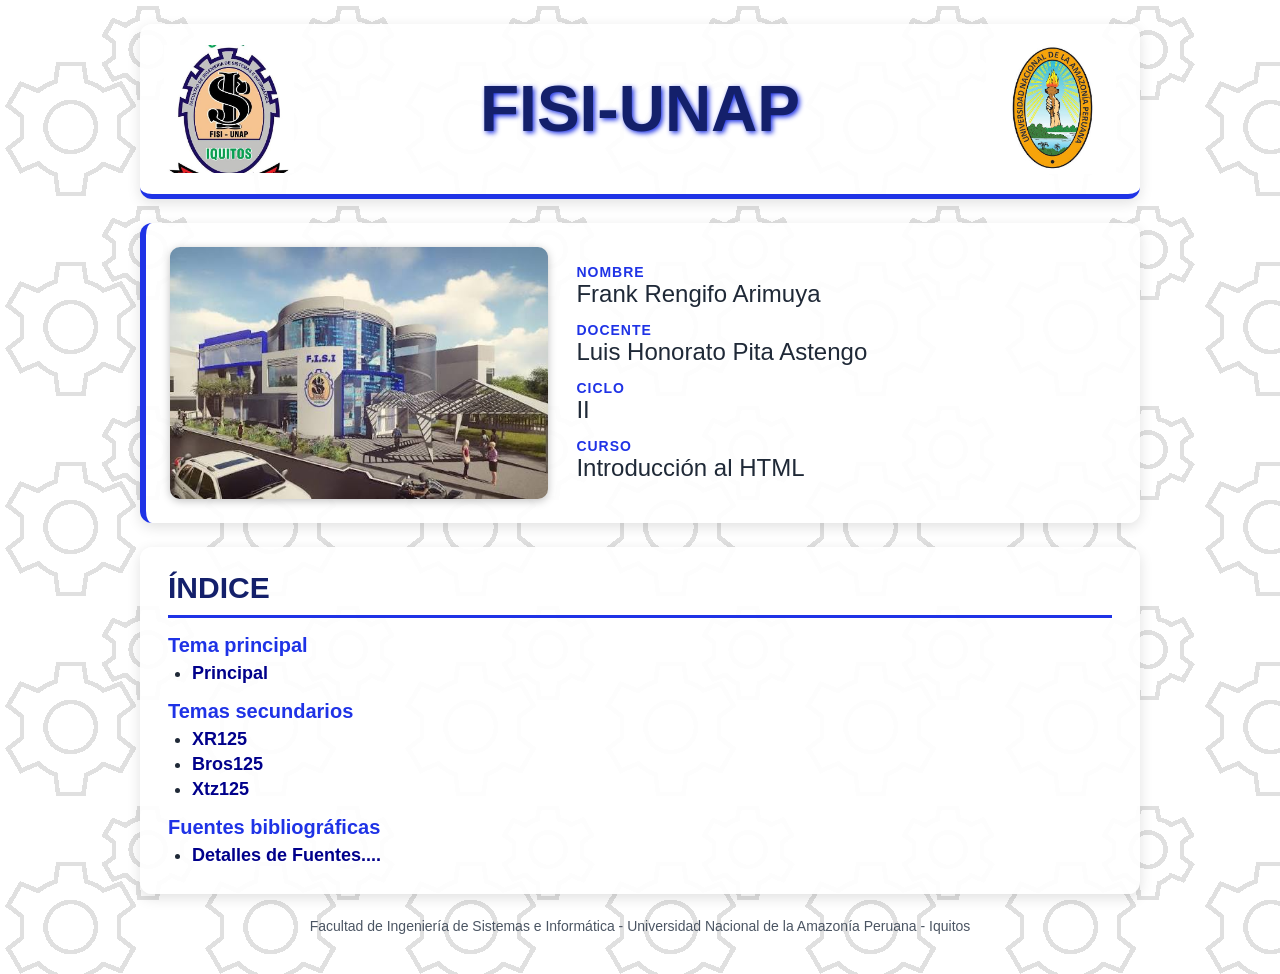
<file: index.html>
<!DOCTYPE html>
<html lang="es">
<head>
  <meta charset="UTF-8">
  <meta name="viewport" content="width=device-width, initial-scale=1.0">
  <title>Presentación - FISI-UNAP</title>
  <link rel="stylesheet" href="estilos.css">
 <link rel="icon" href="favicon.ico">
</head>
<body>

  <!-- ===== Encabezado ===== -->
  <header class="encabezado">
    <img src="FISI.png" alt="FISI-UNAP" title="Imagen FISI" class="logo">
    <h1 class="titulo">FISI-UNAP</h1>
    <img src="UNAP.png" alt="UNAP" title="Imagen UNAP" class="logo">
  </header>

  <!-- ===== Datos del alumno ===== -->
  <section class="datos">
    <img src="falcultad.png" alt="Facultad de Ingeniería de Sistemas e Informática" title="Facultad FISI" class="foto-facultad">

    <div class="info">
      <h2><span>Nombre</span>Frank Rengifo Arimuya</h2>
      <h2><span>Docente</span>Luis Honorato Pita Astengo</h2>
      <h2><span>Ciclo</span>II</h2>
      <h2><span>Curso</span>Introducción al HTML</h2>
    </div>
  </section>

  <!-- ===== Índice ===== -->
  <nav class="indice">
    <h2>ÍNDICE</h2>

    <div class="seccion">
      <h3>Tema principal</h3>
      <ul>
        <li><a href="../Principal/Principal.html">Principal</a></li>
      </ul>
    </div>

    <div class="seccion">
      <h3>Temas secundarios</h3>
      <ul>
        <li><a href="../Temas Secundarios/Contenido 1/">XR125</a></li>
        <li><a href="../Temas Secundarios/Contenido 2/Bros-2.html">Bros125</a></li>
        <li> <a href="../Temas Secundarios/Contenido 3/XTZ-3.html">Xtz125</a></li>
      </ul>
    </div>

    <div class="seccion">
      <h3>Fuentes bibliográficas</h3>
      <ul>
        <li><a href="../Fuentes/Fuentes.html">Detalles de Fuentes....</a></li>
      </ul>
    </div>
  </nav>

  <footer class="pie">
    Facultad de Ingeniería de Sistemas e Informática - Universidad Nacional de la Amazonía Peruana - Iquitos
  </footer>

</body>
</html>
</file>
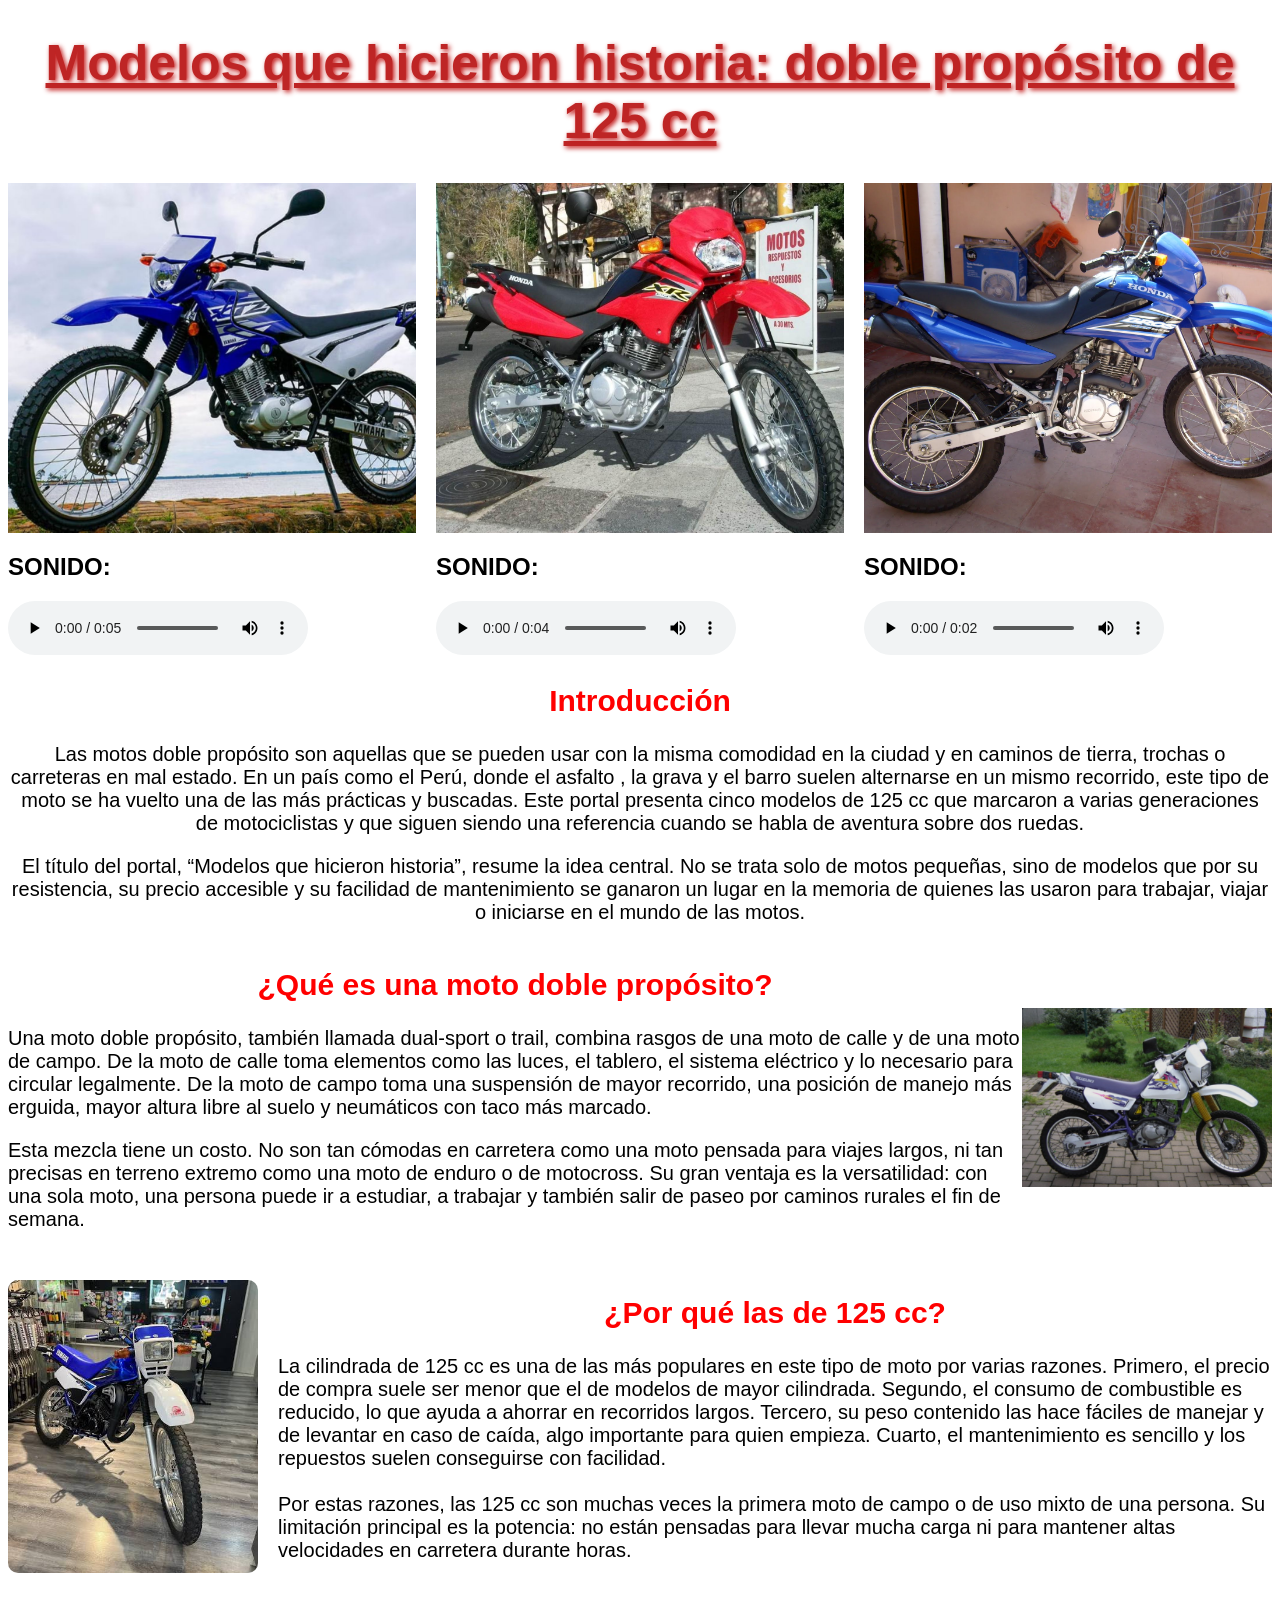
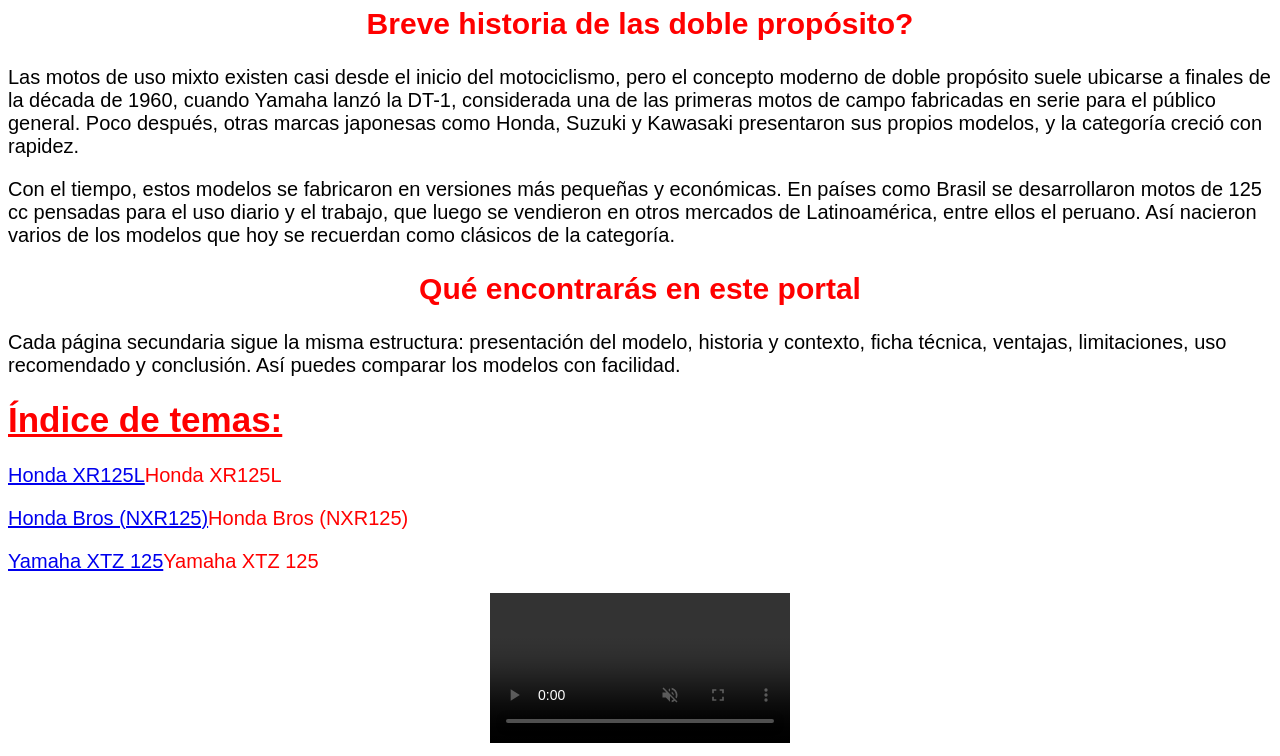
<file: Principal/Principal.html>
<!DOCTYPE html>
<html lang="en">
<head>
    <meta charset="UTF-8">
    <title>Presentación</title>
    <link rel="stylesheet" href="estilos.css">
     <link rel="icon" href="favicon.ico">

</head>
<body class="Body">
    
    <div class="Titulo">
        <h1 style="text-decoration: underline;">Modelos que hicieron historia: doble propósito de 125 cc</h1>

    </div>
    
<div class="contenedor-imagenes">

<div class="Imagen-1">
<img src="xtz-noti-15.png" alt="Moto3">
<h2>SONIDO:</h2>
<audio src="XTZ2026-11-15-at-1.19.39-PM.mp3"; controls></audio>
</div>

  <div class="Imagen-1">
    <img src="honda-xr-125-8.png" alt="Moto 1">
    <h2>SONIDO:</h2>
    <audio src="XR2026-11-15-at-1.42.24-PM.mp3"; controls></audio>

  </div>

  <div class="Imagen-2">
    <img src="R.png" alt="Moto 2">
    <h2>SONIDO:</h2>
    <audio src="Bros-2026-11-15-at-1.35.01-PM.mp3"; controls></audio>

  </div>

</div>




    <div class="Letras">

    <h2 class="sub">Introducción</h2>    
<p class="Letras">
Las motos doble propósito son aquellas que se pueden usar con la misma comodidad en la ciudad y
en caminos de tierra, trochas o carreteras en mal estado. En un país como el Perú, donde el asfalto
, la grava y el barro suelen alternarse en un mismo recorrido, este tipo de moto se ha vuelto una 
de las más prácticas y buscadas. Este portal presenta cinco modelos de 125 cc que marcaron a varias
generaciones de motociclistas y que siguen siendo una referencia cuando se habla de aventura sobre 
dos ruedas. </p>

<p class="Letras">
El título del portal, “Modelos que hicieron historia”, resume la idea central. No se trata solo de
motos pequeñas, sino de modelos que por su resistencia, su precio accesible y su facilidad de mantenimiento
se ganaron un lugar en la memoria de quienes las usaron para trabajar, viajar o iniciarse en el mundo de las motos.
</p>

 </div>

<div class="contenedor-moto">
    
    <div class="">
        <h2 style="text-align: center; color: red;font-size: 30px;">¿Qué es una moto doble propósito?</h2>
        <div></div>
        <p class="Letras-2">Una moto doble propósito, también llamada dual-sport o trail, 
            combina rasgos de una moto de calle y de una moto de campo. De la moto de calle
             toma elementos como las luces, el tablero, el sistema eléctrico y lo necesario
              para circular legalmente. De la moto de campo toma una suspensión de mayor recorrido,
               una posición de manejo más erguida, mayor altura libre al suelo y neumáticos con taco más marcado.</p>
               <p class="Letras-2">Esta mezcla tiene un costo. No son tan cómodas en carretera como una moto pensada para viajes largos, ni tan precisas en terreno extremo como una moto de enduro o de motocross. Su gran ventaja es la versatilidad: con una sola moto, una persona puede ir a estudiar, a trabajar y también salir de paseo por caminos rurales el fin de semana.</p>

    </div>

    <img class="DR" src="DR125.png" alt="Moto Suzuki">
</div>
    
<div class="bloque-izquierda">

    <img class="imagen-izquierda" src="DTT.png" alt="Moto 125cc">

    <div class="texto-derecha">
        <h2 class="sub">¿Por qué las de 125 cc?</h2>
        <p class="Letras-2">
            La cilindrada de 125 cc es una de las más populares en este tipo de moto por varias razones. Primero, el precio de compra suele ser menor que el de modelos de mayor cilindrada. Segundo, el consumo de combustible es reducido, lo que ayuda a ahorrar en recorridos largos. Tercero, su peso contenido las hace fáciles de manejar y de levantar en caso de caída, algo importante para quien empieza. Cuarto, el mantenimiento es sencillo y los repuestos suelen conseguirse con facilidad.
            <br><br>
            Por estas razones, las 125 cc son muchas veces la primera moto de campo o de uso mixto de una persona. Su limitación principal es la potencia: no están pensadas para llevar mucha carga ni para mantener altas velocidades en carretera durante horas.
        </p>
    </div>

</div>

<h2 class="sub">Breve historia de las doble propósito?</h2>

   <p class="Letras-2">
    Las motos de uso mixto existen casi desde el inicio del motociclismo, pero el concepto moderno de doble propósito suele ubicarse a finales de la década de 1960, cuando Yamaha lanzó la DT-1, considerada una de las primeras motos de campo fabricadas en serie para el público general. Poco después, otras marcas japonesas como Honda, Suzuki y Kawasaki presentaron sus propios modelos, y la categoría creció con rapidez.
</p>
<p class="Letras-2">
    Con el tiempo, estos modelos se fabricaron en versiones más pequeñas y económicas. En países como Brasil se desarrollaron motos de 125 cc pensadas para el uso diario y el trabajo, que luego se vendieron en otros mercados de Latinoamérica, entre ellos el peruano. Así nacieron varios de los modelos que hoy se recuerdan como clásicos de la categoría.
</p>
<h2 class="sub">Qué encontrarás en este portal</h2>

<p class="Letras-2">
Cada página secundaria sigue la misma estructura: presentación del modelo, historia y contexto, ficha técnica, ventajas, limitaciones, uso recomendado y conclusión. Así puedes comparar los modelos con facilidad.
</p>
<h1 style="color: red;font-size: 35px; text-decoration: underline;">Índice de temas:</h1>

<div class="Red">
    <p><a href="../Temas Secundarios/Contenido 1/XR125-1 (1).html">Honda XR125L</a>Honda XR125L</p>
    <p> <a href="../Temas Secundarios/Contenido 2/Bros-2.html">Honda Bros (NXR125)</a>Honda Bros (NXR125)</p>
    <p> <a href="../Temas Secundarios/Contenido 3/XTZ-3.html">Yamaha XTZ 125</a>Yamaha XTZ 125</p>

    <div class="Video">
        <video src="Video 2026-11-15 at 4.10.51 PM.mp4" controls autoplay muted loop></video>

    </div>
</file>
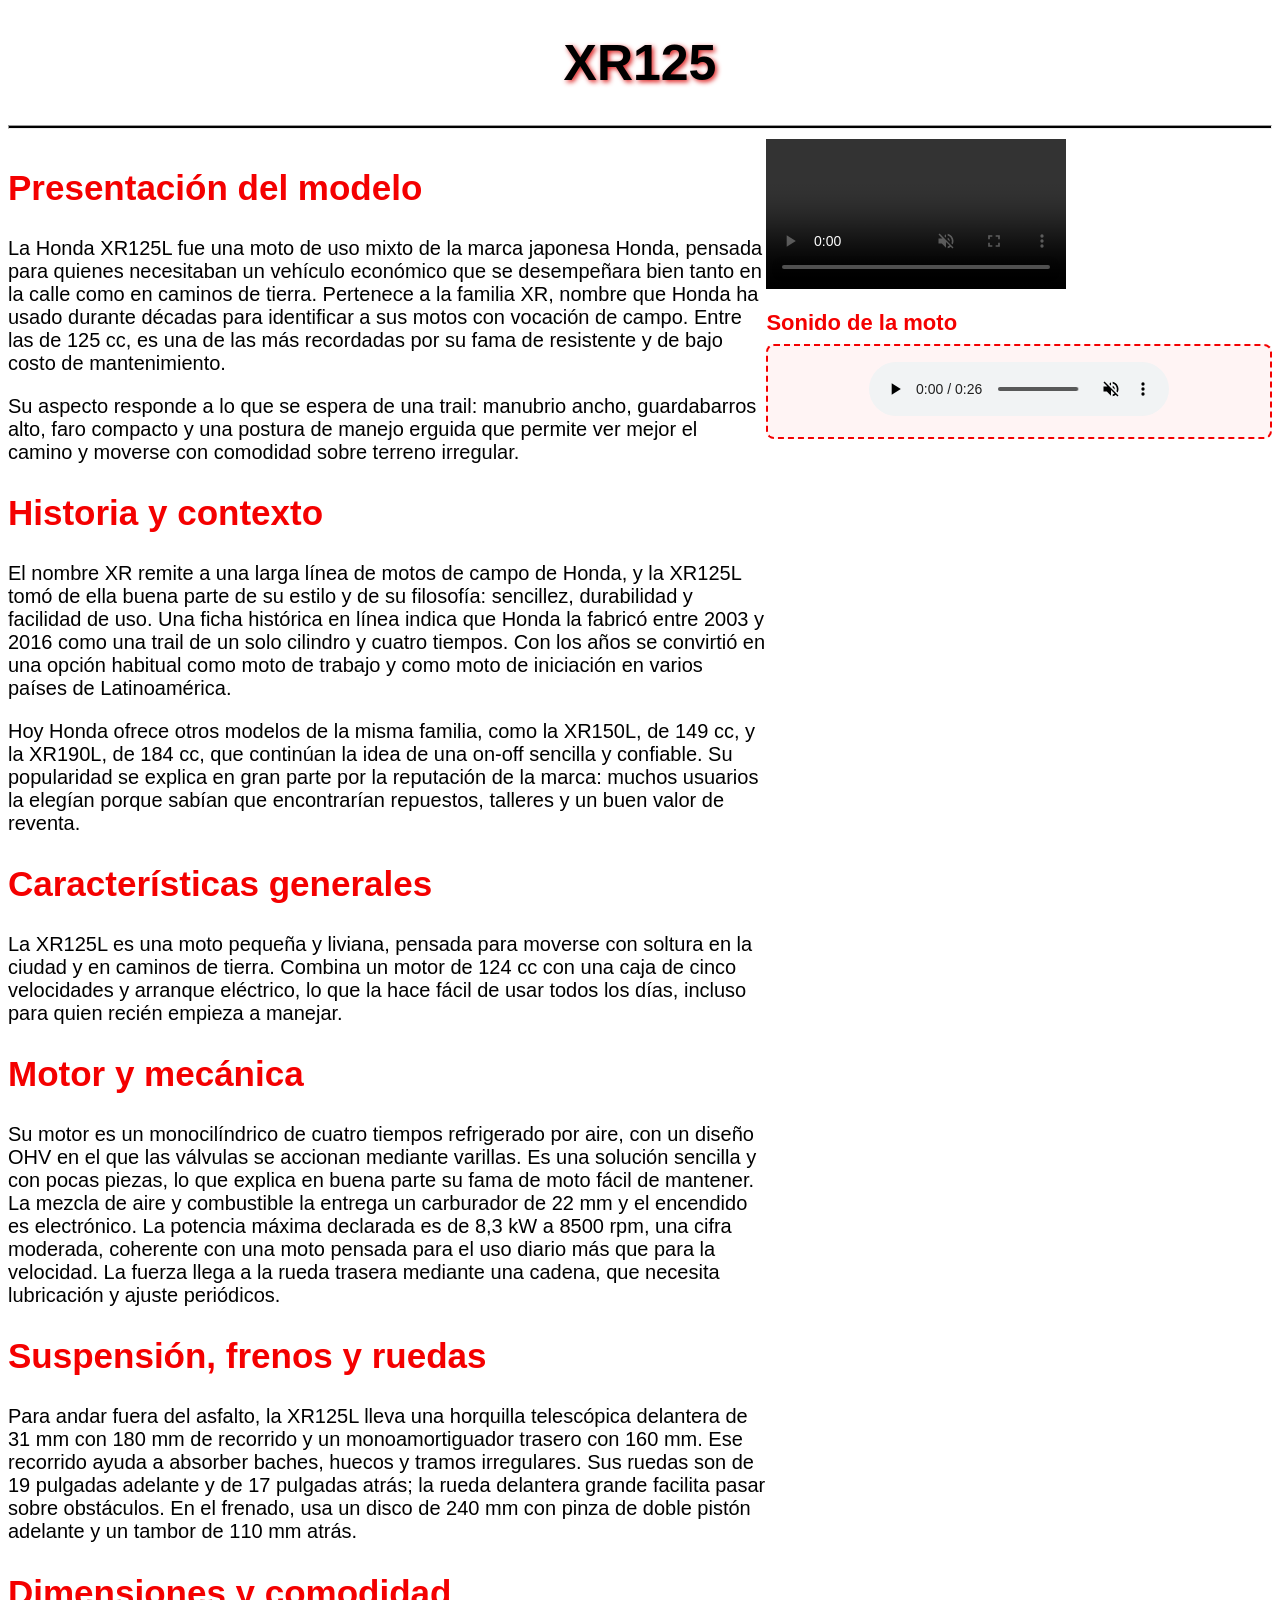
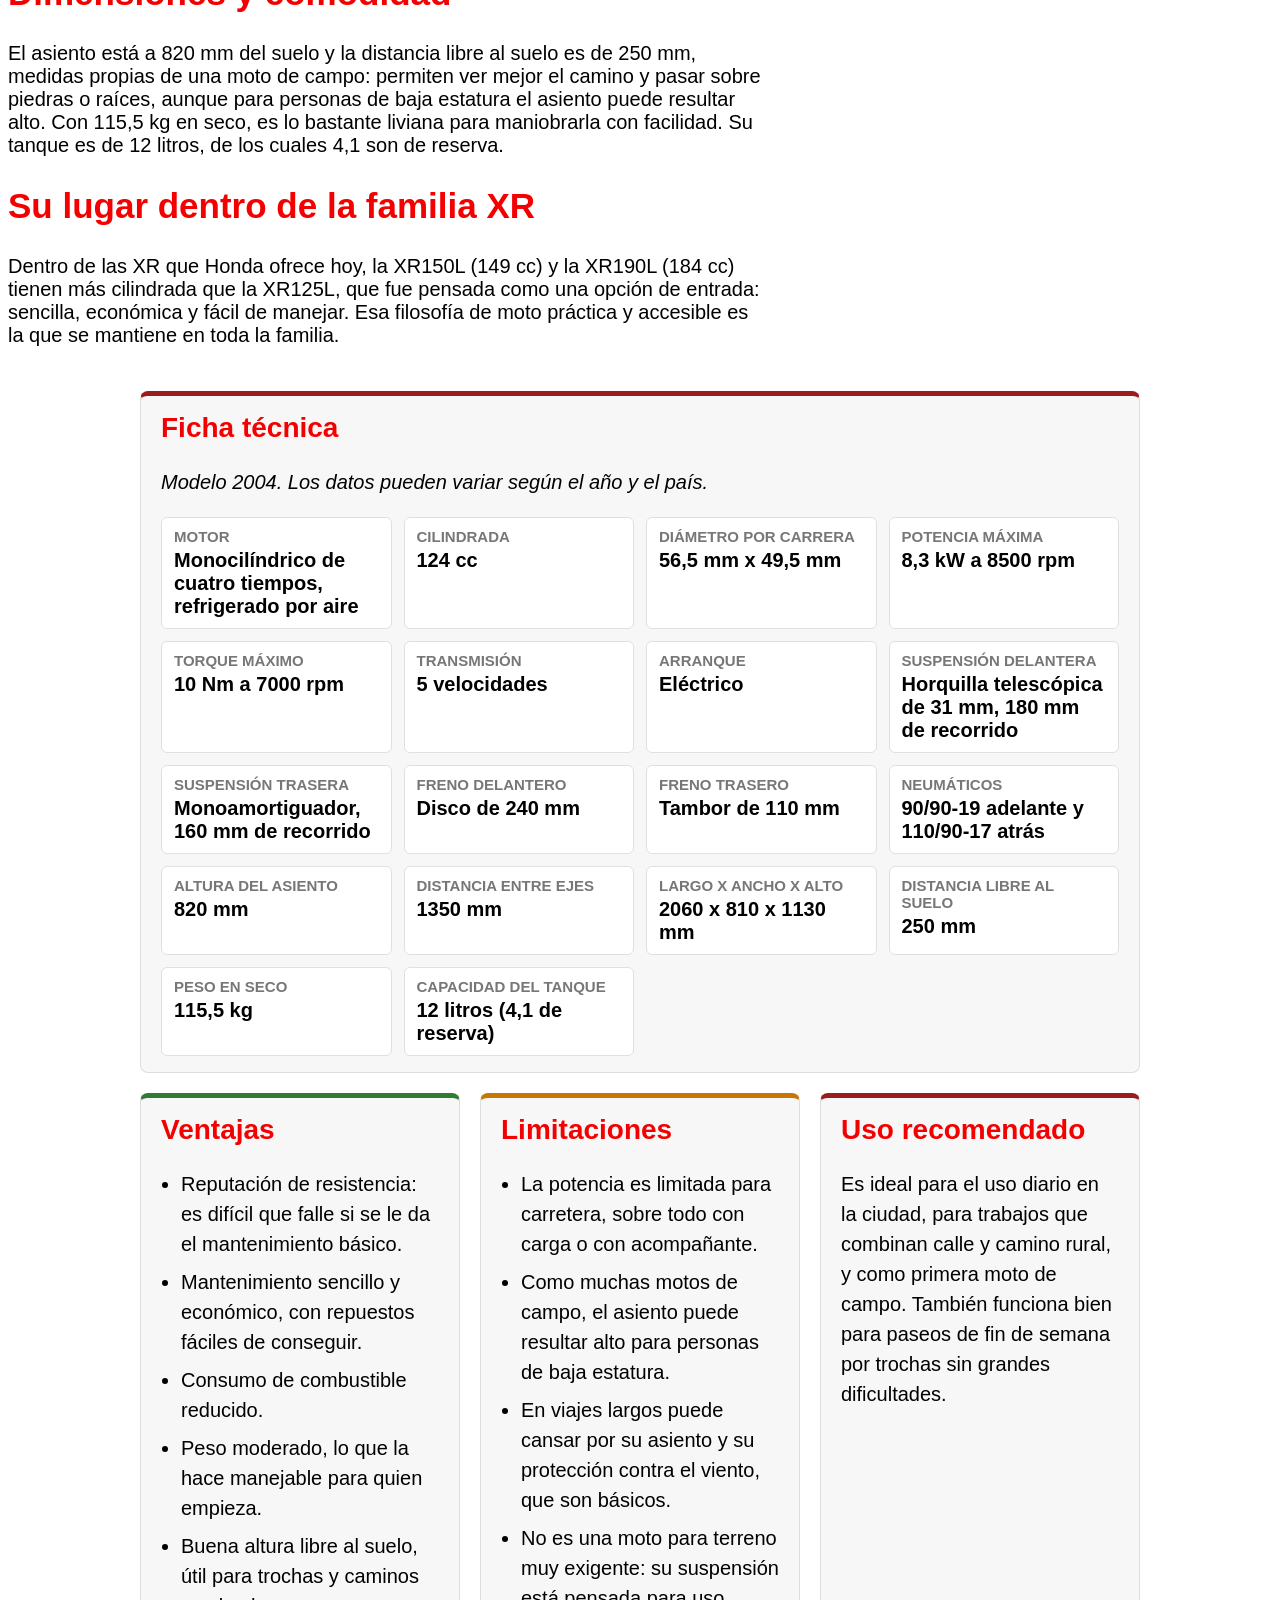
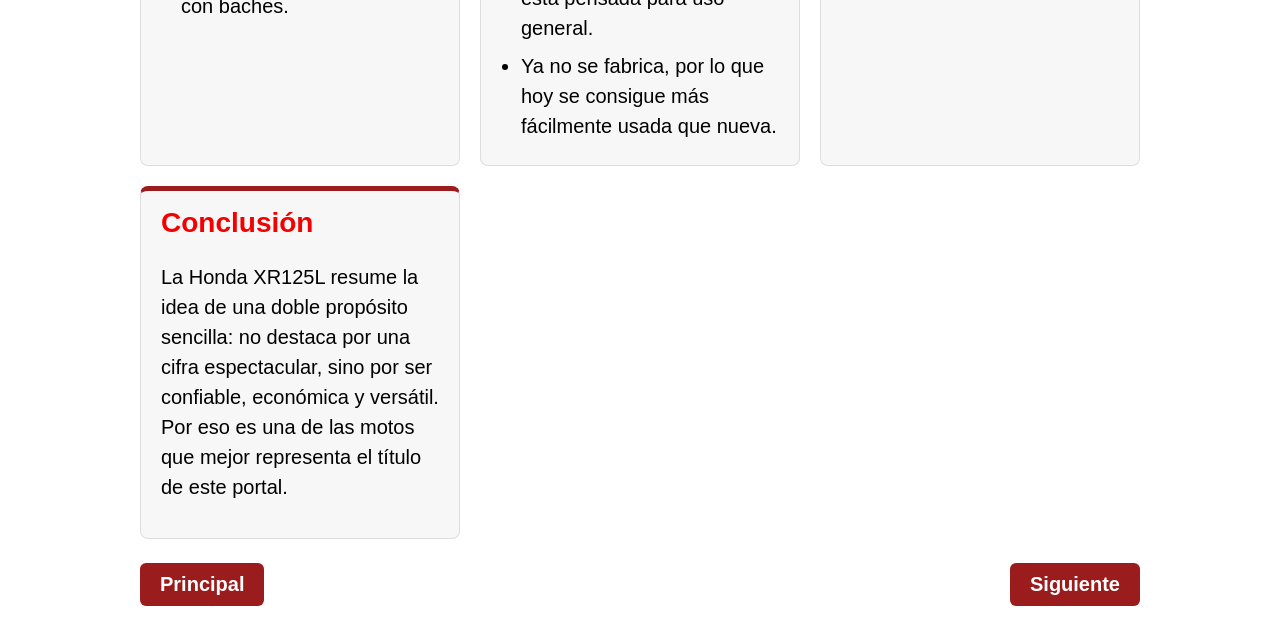
<file: Temas Secundarios/Contenido 1/XR125-1 (1).html>
<!DOCTYPE html>
<html lang="es">
<head>
    <meta charset="UTF-8">
    <meta name="viewport" content="width=device-width, initial-scale=1.0">
    <title>XR125</title>
    <link rel="stylesheet" href="stilos.css">
     <link rel="icon" href="favicon.ico">

</head>
<body class="body">

    <h1 class="title">XR125</h1>
    <hr class="linea">

<div class="contenido">

    <div class="texto">
        <h2 class="sub">Presentación del modelo</h2>

        <p class="Letras">
La Honda XR125L fue una moto de uso mixto de la marca japonesa Honda, pensada para quienes necesitaban un vehículo económico que se desempeñara bien tanto en la calle como en caminos de tierra. Pertenece a la familia XR, nombre que Honda ha usado durante décadas para identificar a sus motos con vocación de campo. Entre las de 125 cc, es una de las más recordadas por su fama de resistente y de bajo costo de mantenimiento.        </p>

        <p class="Letras">
Su aspecto responde a lo que se espera de una trail: manubrio ancho, guardabarros alto, faro compacto y una postura de manejo erguida que permite ver mejor el camino y moverse con comodidad sobre terreno irregular.        </p>

        <h2 class="sub">Historia y contexto</h2>

        <p class="Letras">
El nombre XR remite a una larga línea de motos de campo de Honda, y la XR125L tomó de ella buena parte de su estilo y de su filosofía: sencillez, durabilidad y facilidad de uso. Una ficha histórica en línea indica que Honda la fabricó entre 2003 y 2016 como una trail de un solo cilindro y cuatro tiempos. Con los años se convirtió en una opción habitual como moto de trabajo y como moto de iniciación en varios países de Latinoamérica.        </p>

        <p class="Letras">
Hoy Honda ofrece otros modelos de la misma familia, como la XR150L, de 149 cc, y la XR190L, de 184 cc, que continúan la idea de una on-off sencilla y confiable. Su popularidad se explica en gran parte por la reputación de la marca: muchos usuarios la elegían porque sabían que encontrarían repuestos, talleres y un buen valor de reventa.        </p>
        <h2 class="sub">Características generales</h2>

        <p class="Letras">
La XR125L es una moto pequeña y liviana, pensada para moverse con soltura en la ciudad y en caminos de tierra. Combina un motor de 124 cc con una caja de cinco velocidades y arranque eléctrico, lo que la hace fácil de usar todos los días, incluso para quien recién empieza a manejar.        </p>

        <h2 class="sub">Motor y mecánica</h2>

        <p class="Letras">
Su motor es un monocilíndrico de cuatro tiempos refrigerado por aire, con un diseño OHV en el que las válvulas se accionan mediante varillas. Es una solución sencilla y con pocas piezas, lo que explica en buena parte su fama de moto fácil de mantener. La mezcla de aire y combustible la entrega un carburador de 22 mm y el encendido es electrónico. La potencia máxima declarada es de 8,3 kW a 8500 rpm, una cifra moderada, coherente con una moto pensada para el uso diario más que para la velocidad. La fuerza llega a la rueda trasera mediante una cadena, que necesita lubricación y ajuste periódicos.        </p>

        <h2 class="sub">Suspensión, frenos y ruedas</h2>

        <p class="Letras">
Para andar fuera del asfalto, la XR125L lleva una horquilla telescópica delantera de 31 mm con 180 mm de recorrido y un monoamortiguador trasero con 160 mm. Ese recorrido ayuda a absorber baches, huecos y tramos irregulares. Sus ruedas son de 19 pulgadas adelante y de 17 pulgadas atrás; la rueda delantera grande facilita pasar sobre obstáculos. En el frenado, usa un disco de 240 mm con pinza de doble pistón adelante y un tambor de 110 mm atrás.        </p>

        <h2 class="sub">Dimensiones y comodidad</h2>

        <p class="Letras">
El asiento está a 820 mm del suelo y la distancia libre al suelo es de 250 mm, medidas propias de una moto de campo: permiten ver mejor el camino y pasar sobre piedras o raíces, aunque para personas de baja estatura el asiento puede resultar alto. Con 115,5 kg en seco, es lo bastante liviana para maniobrarla con facilidad. Su tanque es de 12 litros, de los cuales 4,1 son de reserva.        </p>

        <h2 class="sub">Su lugar dentro de la familia XR</h2>

        <p class="Letras">
Dentro de las XR que Honda ofrece hoy, la XR150L (149 cc) y la XR190L (184 cc) tienen más cilindrada que la XR125L, que fue pensada como una opción de entrada: sencilla, económica y fácil de manejar. Esa filosofía de moto práctica y accesible es la que se mantiene en toda la familia.        </p>

    </div>

    <div class="video">
        <video src="XRat 2.48.41 PM.mp4" controls autoplay muted loop></video>

        <!-- ================== AQUÍ VA EL AUDIO ==================
             Borra el recuadro "aviso-audio" de abajo y pon tu audio, por ejemplo:
             <audio controls src="sonido-xr125.mp3"></audio>
             ======================================================= -->
        <div class="audio-lugar">
            <h3 class="titulo-audio">Sonido de la moto</h3>
            <div class="aviso-audio"><audio src="TikVid.io_7513292996469738758.mp3" controls autoplay muted loop></audio></div>
        </div>
    </div>

</div>

<section class="cuadros">

    <article class="cuadro cuadro-ancho">
        <h2>Ficha técnica</h2>
        <p class="nota">Modelo 2004. Los datos pueden variar según el año y el país.</p>
        <dl class="ficha">
            <div>
                <dt>Motor</dt>
                <dd>Monocilíndrico de cuatro tiempos, refrigerado por aire</dd>
            </div>
            <div>
                <dt>Cilindrada</dt>
                <dd>124 cc</dd>
            </div>
            <div>
                <dt>Diámetro por carrera</dt>
                <dd>56,5 mm x 49,5 mm</dd>
            </div>
            <div>
                <dt>Potencia máxima</dt>
                <dd>8,3 kW a 8500 rpm</dd>
            </div>
            <div>
                <dt>Torque máximo</dt>
                <dd>10 Nm a 7000 rpm</dd>
            </div>
            <div>
                <dt>Transmisión</dt>
                <dd>5 velocidades</dd>
            </div>
            <div>
                <dt>Arranque</dt>
                <dd>Eléctrico</dd>
            </div>
            <div>
                <dt>Suspensión delantera</dt>
                <dd>Horquilla telescópica de 31 mm, 180 mm de recorrido</dd>
            </div>
            <div>
                <dt>Suspensión trasera</dt>
                <dd>Monoamortiguador, 160 mm de recorrido</dd>
            </div>
            <div>
                <dt>Freno delantero</dt>
                <dd>Disco de 240 mm</dd>
            </div>
            <div>
                <dt>Freno trasero</dt>
                <dd>Tambor de 110 mm</dd>
            </div>
            <div>
                <dt>Neumáticos</dt>
                <dd>90/90-19 adelante y 110/90-17 atrás</dd>
            </div>
            <div>
                <dt>Altura del asiento</dt>
                <dd>820 mm</dd>
            </div>
            <div>
                <dt>Distancia entre ejes</dt>
                <dd>1350 mm</dd>
            </div>
            <div>
                <dt>Largo x ancho x alto</dt>
                <dd>2060 x 810 x 1130 mm</dd>
            </div>
            <div>
                <dt>Distancia libre al suelo</dt>
                <dd>250 mm</dd>
            </div>
            <div>
                <dt>Peso en seco</dt>
                <dd>115,5 kg</dd>
            </div>
            <div>
                <dt>Capacidad del tanque</dt>
                <dd>12 litros (4,1 de reserva)</dd>
            </div>
        </dl>
    </article>

    <article class="cuadro cuadro-ventajas">
        <h2>Ventajas</h2>
        <ul>
            <li>Reputación de resistencia: es difícil que falle si se le da el mantenimiento básico.</li>
            <li>Mantenimiento sencillo y económico, con repuestos fáciles de conseguir.</li>
            <li>Consumo de combustible reducido.</li>
            <li>Peso moderado, lo que la hace manejable para quien empieza.</li>
            <li>Buena altura libre al suelo, útil para trochas y caminos con baches.</li>
        </ul>
    </article>

    <article class="cuadro cuadro-limitaciones">
        <h2>Limitaciones</h2>
        <ul>
            <li>La potencia es limitada para carretera, sobre todo con carga o con acompañante.</li>
            <li>Como muchas motos de campo, el asiento puede resultar alto para personas de baja estatura.</li>
            <li>En viajes largos puede cansar por su asiento y su protección contra el viento, que son básicos.</li>
            <li>No es una moto para terreno muy exigente: su suspensión está pensada para uso general.</li>
            <li>Ya no se fabrica, por lo que hoy se consigue más fácilmente usada que nueva.</li>
        </ul>
    </article>

    <article class="cuadro">
        <h2>Uso recomendado</h2>
        <p>Es ideal para el uso diario en la ciudad, para trabajos que combinan calle y camino rural, y como primera moto de campo. También funciona bien para paseos de fin de semana por trochas sin grandes dificultades.</p>
    </article>

    <article class="cuadro">
        <h2>Conclusión</h2>
        <p>La Honda XR125L resume la idea de una doble propósito sencilla: no destaca por una cifra espectacular, sino por ser confiable, económica y versátil. Por eso es una de las motos que mejor representa el título de este portal.</p>
    </article>

</section>

<!-- Navegación: cambia el enlace de "Siguiente" por el nombre de tu página de la Honda Bros -->
<nav class="navegacion">
    <a href="../../Principal/Principal.html">Principal</a>
    <a href="../Contenido 2/Bros-2.html">Siguiente</a>
</nav>

</body>
</html>
</file>
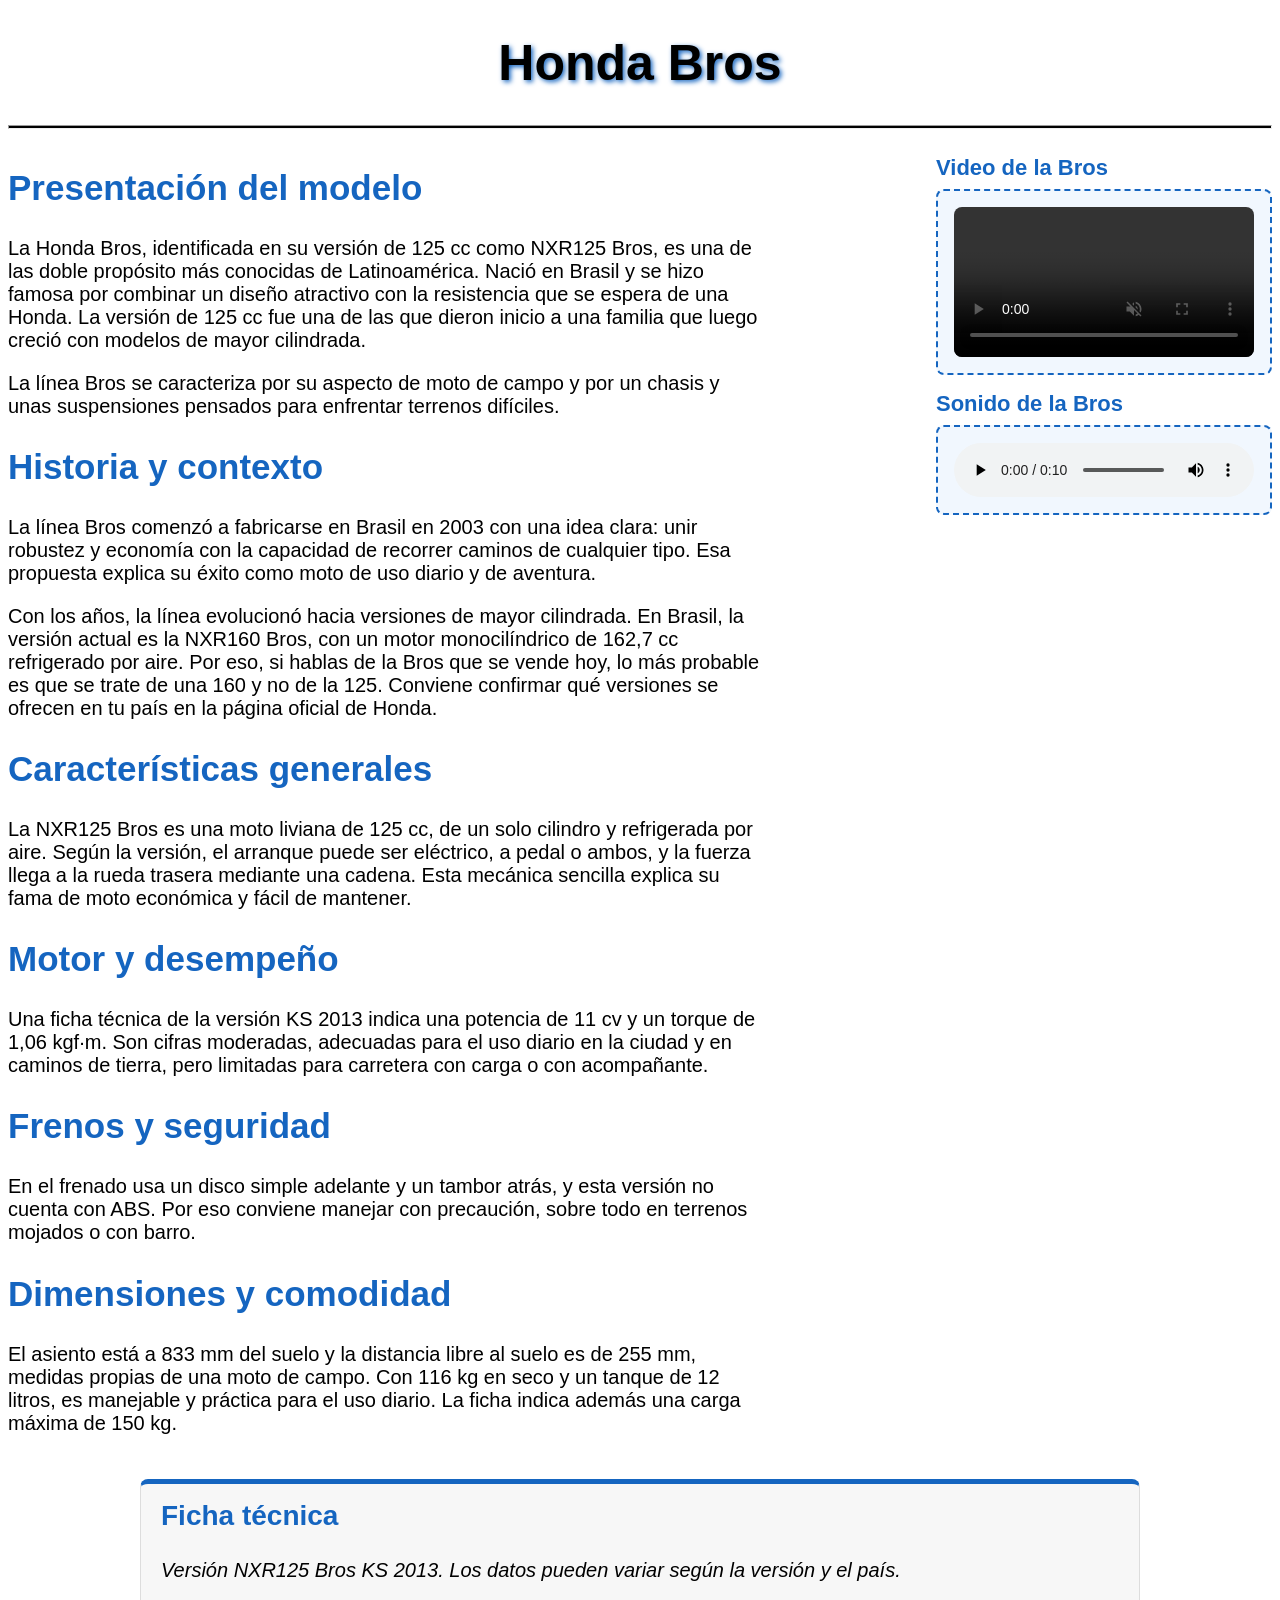
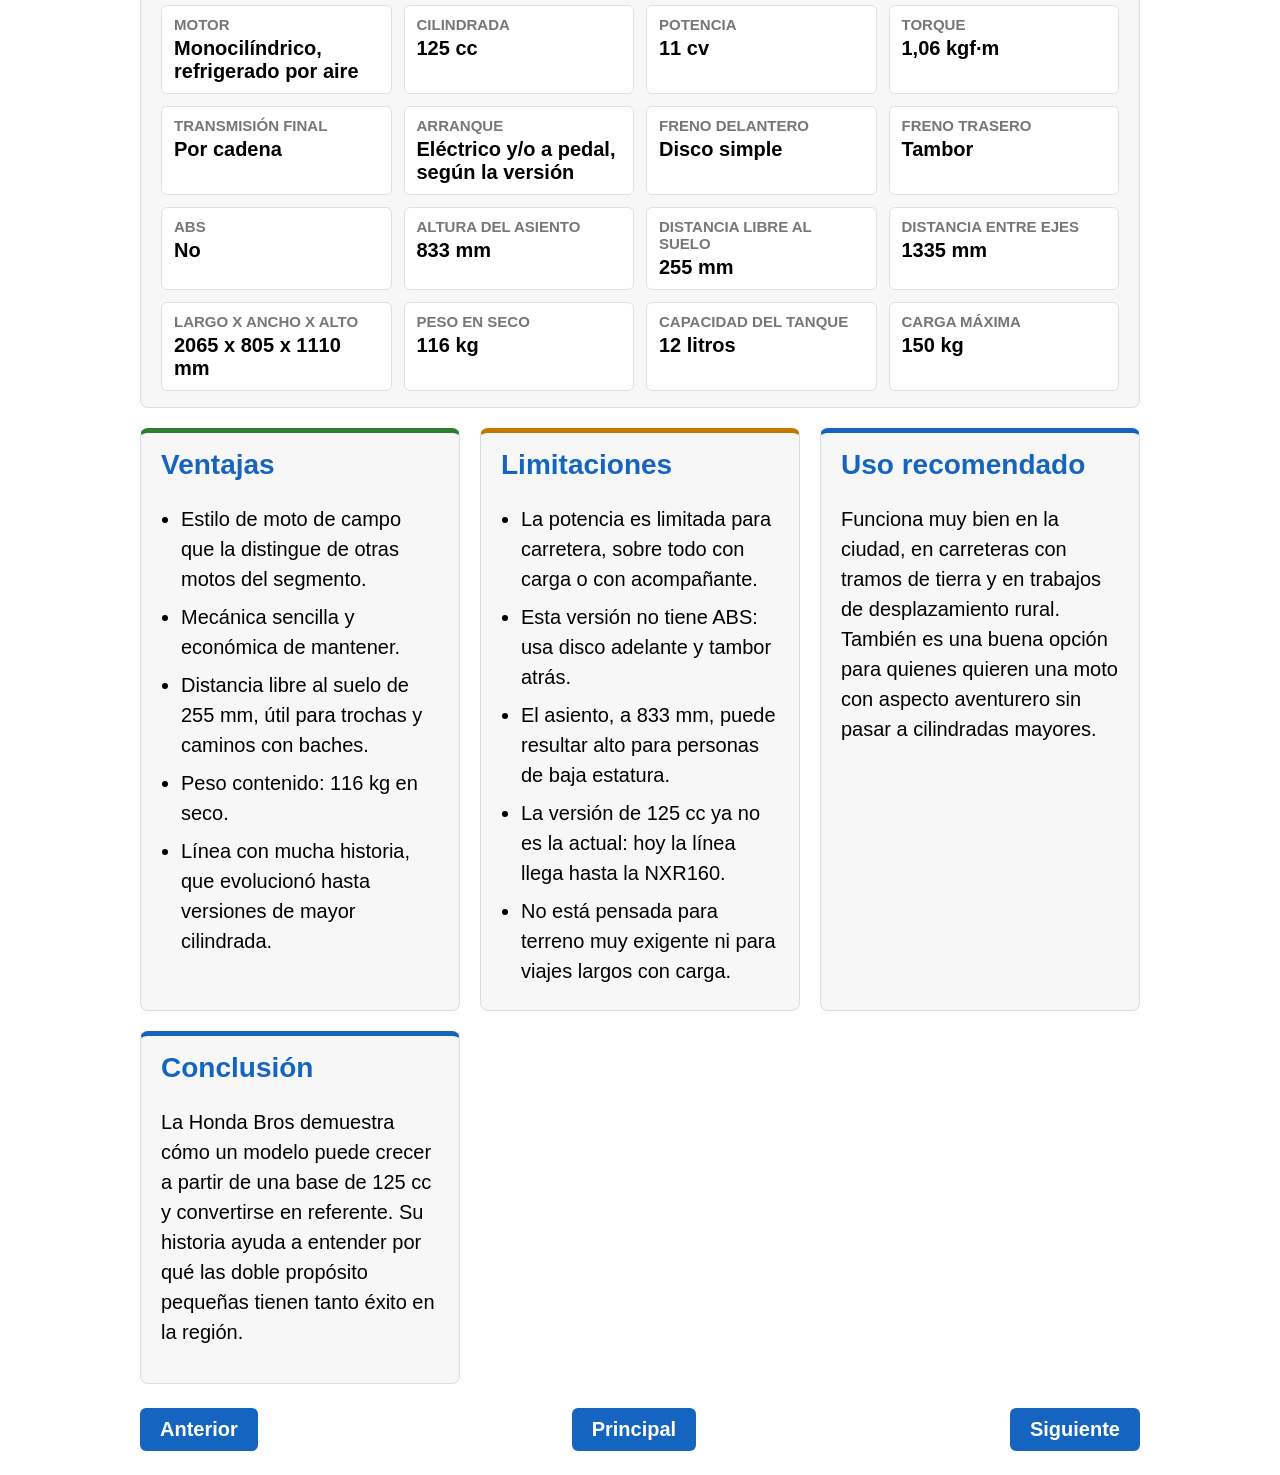
<file: Temas Secundarios/Contenido 2/Bros-2.html>
<!DOCTYPE html>
<html lang="es">
<head>
    <meta charset="UTF-8">
    <meta name="viewport" content="width=device-width, initial-scale=1.0">
    <title>Honda Bros</title>
    <link rel="stylesheet" href="stilos.css">
     <link rel="icon" href="favicon.ico">

</head>
<body class="body tema-azul">

    <h1 class="title">Honda Bros</h1>
    <hr class="linea">

<div class="contenido">

    <div class="texto">
        <h2 class="sub">Presentación del modelo</h2>

        <p class="Letras">
La Honda Bros, identificada en su versión de 125 cc como NXR125 Bros, es una de las doble propósito más conocidas de Latinoamérica. Nació en Brasil y se hizo famosa por combinar un diseño atractivo con la resistencia que se espera de una Honda. La versión de 125 cc fue una de las que dieron inicio a una familia que luego creció con modelos de mayor cilindrada.        </p>

        <p class="Letras">
La línea Bros se caracteriza por su aspecto de moto de campo y por un chasis y unas suspensiones pensados para enfrentar terrenos difíciles.        </p>

        <h2 class="sub">Historia y contexto</h2>

        <p class="Letras">
La línea Bros comenzó a fabricarse en Brasil en 2003 con una idea clara: unir robustez y economía con la capacidad de recorrer caminos de cualquier tipo. Esa propuesta explica su éxito como moto de uso diario y de aventura.        </p>

        <p class="Letras">
Con los años, la línea evolucionó hacia versiones de mayor cilindrada. En Brasil, la versión actual es la NXR160 Bros, con un motor monocilíndrico de 162,7 cc refrigerado por aire. Por eso, si hablas de la Bros que se vende hoy, lo más probable es que se trate de una 160 y no de la 125. Conviene confirmar qué versiones se ofrecen en tu país en la página oficial de Honda.        </p>

        <h2 class="sub">Características generales</h2>

        <p class="Letras">
La NXR125 Bros es una moto liviana de 125 cc, de un solo cilindro y refrigerada por aire. Según la versión, el arranque puede ser eléctrico, a pedal o ambos, y la fuerza llega a la rueda trasera mediante una cadena. Esta mecánica sencilla explica su fama de moto económica y fácil de mantener.        </p>

        <h2 class="sub">Motor y desempeño</h2>

        <p class="Letras">
Una ficha técnica de la versión KS 2013 indica una potencia de 11 cv y un torque de 1,06 kgf·m. Son cifras moderadas, adecuadas para el uso diario en la ciudad y en caminos de tierra, pero limitadas para carretera con carga o con acompañante.        </p>

        <h2 class="sub">Frenos y seguridad</h2>

        <p class="Letras">
En el frenado usa un disco simple adelante y un tambor atrás, y esta versión no cuenta con ABS. Por eso conviene manejar con precaución, sobre todo en terrenos mojados o con barro.        </p>

        <h2 class="sub">Dimensiones y comodidad</h2>

        <p class="Letras">
El asiento está a 833 mm del suelo y la distancia libre al suelo es de 255 mm, medidas propias de una moto de campo. Con 116 kg en seco y un tanque de 12 litros, es manejable y práctica para el uso diario. La ficha indica además una carga máxima de 150 kg.        </p>

    </div>

    <div class="video">
        <!-- ================== AQUÍ VA EL VIDEO ==================
             Borra el recuadro "aviso-video" de abajo y pon tu video, por ejemplo:
             <video src="video-bros.mp4" controls></video>
             ======================================================= -->
        <div class="audio-lugar">
            <h3 class="titulo-audio">Video de la Bros</h3>
            <div class="aviso-video"><video src="BROS026-11-17 at 6.55.24 AM.mp4" controls autoplay muted loop></video></div>
        </div>

        <!-- ================== AQUÍ VA EL AUDIO ==================
             Borra el recuadro "aviso-audio" de abajo y pon tu audio, por ejemplo:
             <audio controls src="sonido-bros.mp3"></audio>
             ======================================================= -->
        <div class="audio-lugar">
            <h3 class="titulo-audio">Sonido de la Bros</h3>
            <div class="aviso-audio"><audio src="kiki.mp3" controls></audio></div>
        </div>
    </div>

</div>

<section class="cuadros">

    <article class="cuadro cuadro-ancho">
        <h2>Ficha técnica</h2>
        <p class="nota">Versión NXR125 Bros KS 2013. Los datos pueden variar según la versión y el país.</p>
        <dl class="ficha">
            <div>
                <dt>Motor</dt>
                <dd>Monocilíndrico, refrigerado por aire</dd>
            </div>
            <div>
                <dt>Cilindrada</dt>
                <dd>125 cc</dd>
            </div>
            <div>
                <dt>Potencia</dt>
                <dd>11 cv</dd>
            </div>
            <div>
                <dt>Torque</dt>
                <dd>1,06 kgf·m</dd>
            </div>
            <div>
                <dt>Transmisión final</dt>
                <dd>Por cadena</dd>
            </div>
            <div>
                <dt>Arranque</dt>
                <dd>Eléctrico y/o a pedal, según la versión</dd>
            </div>
            <div>
                <dt>Freno delantero</dt>
                <dd>Disco simple</dd>
            </div>
            <div>
                <dt>Freno trasero</dt>
                <dd>Tambor</dd>
            </div>
            <div>
                <dt>ABS</dt>
                <dd>No</dd>
            </div>
            <div>
                <dt>Altura del asiento</dt>
                <dd>833 mm</dd>
            </div>
            <div>
                <dt>Distancia libre al suelo</dt>
                <dd>255 mm</dd>
            </div>
            <div>
                <dt>Distancia entre ejes</dt>
                <dd>1335 mm</dd>
            </div>
            <div>
                <dt>Largo x ancho x alto</dt>
                <dd>2065 x 805 x 1110 mm</dd>
            </div>
            <div>
                <dt>Peso en seco</dt>
                <dd>116 kg</dd>
            </div>
            <div>
                <dt>Capacidad del tanque</dt>
                <dd>12 litros</dd>
            </div>
            <div>
                <dt>Carga máxima</dt>
                <dd>150 kg</dd>
            </div>
        </dl>
    </article>

    <article class="cuadro cuadro-ventajas">
        <h2>Ventajas</h2>
        <ul>
            <li>Estilo de moto de campo que la distingue de otras motos del segmento.</li>
            <li>Mecánica sencilla y económica de mantener.</li>
            <li>Distancia libre al suelo de 255 mm, útil para trochas y caminos con baches.</li>
            <li>Peso contenido: 116 kg en seco.</li>
            <li>Línea con mucha historia, que evolucionó hasta versiones de mayor cilindrada.</li>
        </ul>
    </article>

    <article class="cuadro cuadro-limitaciones">
        <h2>Limitaciones</h2>
        <ul>
            <li>La potencia es limitada para carretera, sobre todo con carga o con acompañante.</li>
            <li>Esta versión no tiene ABS: usa disco adelante y tambor atrás.</li>
            <li>El asiento, a 833 mm, puede resultar alto para personas de baja estatura.</li>
            <li>La versión de 125 cc ya no es la actual: hoy la línea llega hasta la NXR160.</li>
            <li>No está pensada para terreno muy exigente ni para viajes largos con carga.</li>
        </ul>
    </article>

    <article class="cuadro">
        <h2>Uso recomendado</h2>
        <p>Funciona muy bien en la ciudad, en carreteras con tramos de tierra y en trabajos de desplazamiento rural. También es una buena opción para quienes quieren una moto con aspecto aventurero sin pasar a cilindradas mayores.</p>
    </article>

    <article class="cuadro">
        <h2>Conclusión</h2>
        <p>La Honda Bros demuestra cómo un modelo puede crecer a partir de una base de 125 cc y convertirse en referente. Su historia ayuda a entender por qué las doble propósito pequeñas tienen tanto éxito en la región.</p>
    </article>

</section>

<nav class="navegacion">
    <a href="../Contenido 1/XR125-1 (1).html">Anterior</a>
    <a href="../../Principal/Principal.html">Principal</a>
    <a href="../Contenido 3/XTZ-3.html">Siguiente</a>
</nav>

</body>
</html>
</file>
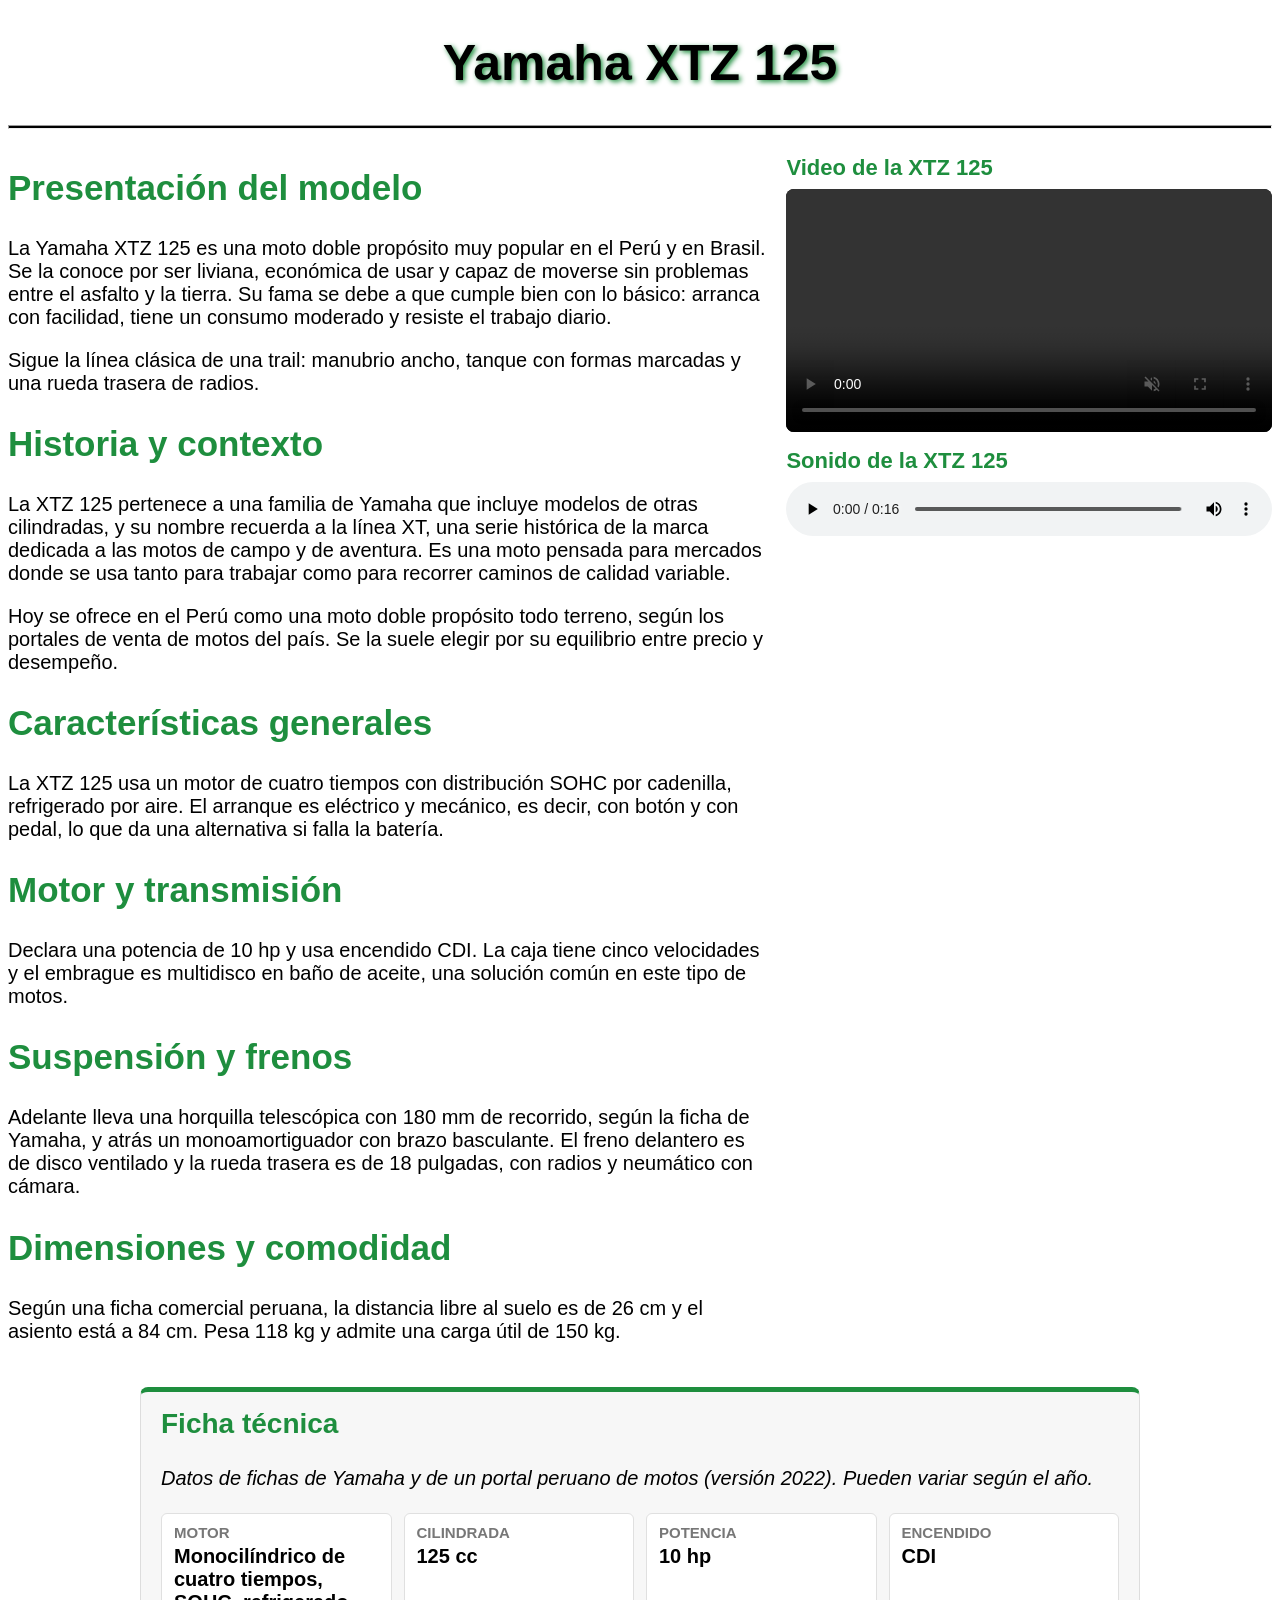
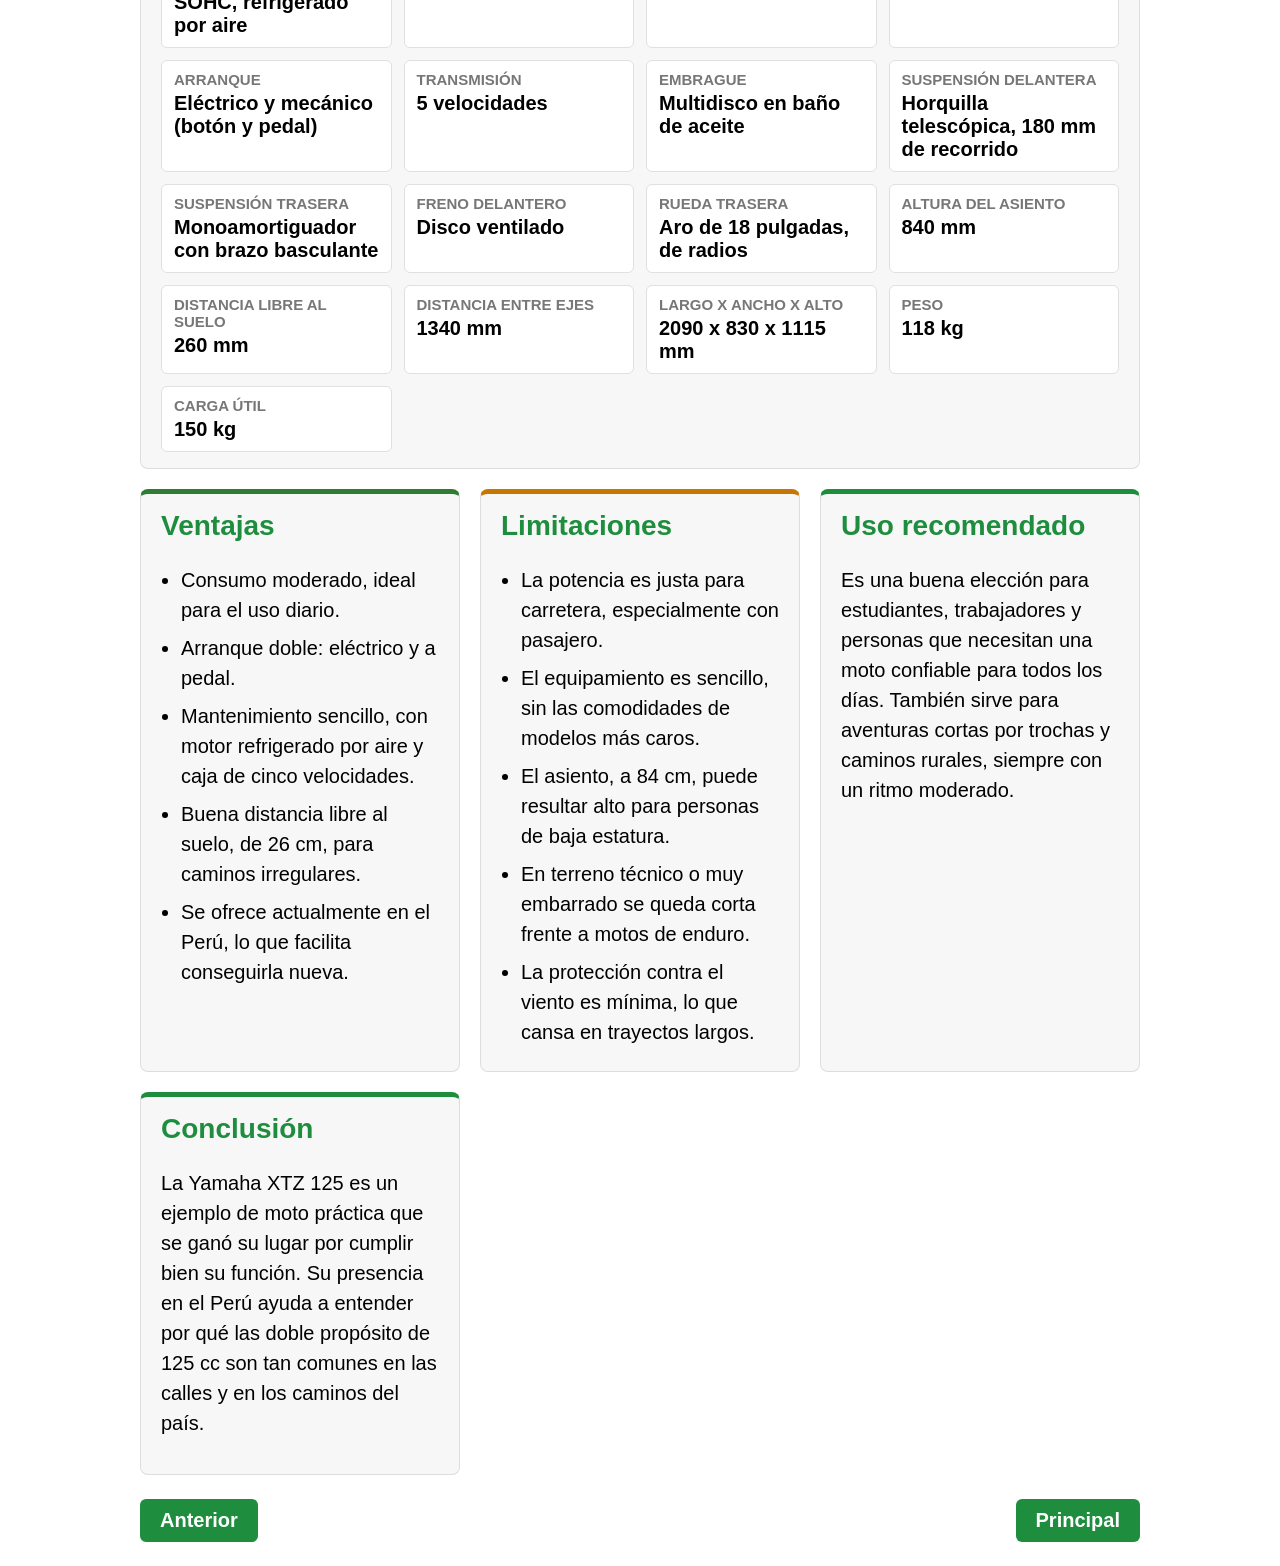
<file: Temas Secundarios/Contenido 3/XTZ-3.html>
<!DOCTYPE html>
<html lang="es">
<head>
    <meta charset="UTF-8">
    <meta name="viewport" content="width=device-width, initial-scale=1.0">
    <title>Yamaha XTZ 125</title>
    <link rel="stylesheet" href="stilos.css">
     <link rel="icon" href="favicon.ico">

</head>
<body class="body tema-verde">

    <h1 class="title">Yamaha XTZ 125</h1>
    <hr class="linea">

<div class="contenido">

    <div class="texto">
        <h2 class="sub">Presentación del modelo</h2>

        <p class="Letras">
La Yamaha XTZ 125 es una moto doble propósito muy popular en el Perú y en Brasil. Se la conoce por ser liviana, económica de usar y capaz de moverse sin problemas entre el asfalto y la tierra. Su fama se debe a que cumple bien con lo básico: arranca con facilidad, tiene un consumo moderado y resiste el trabajo diario.        </p>

        <p class="Letras">
Sigue la línea clásica de una trail: manubrio ancho, tanque con formas marcadas y una rueda trasera de radios.        </p>

        <h2 class="sub">Historia y contexto</h2>

        <p class="Letras">
La XTZ 125 pertenece a una familia de Yamaha que incluye modelos de otras cilindradas, y su nombre recuerda a la línea XT, una serie histórica de la marca dedicada a las motos de campo y de aventura. Es una moto pensada para mercados donde se usa tanto para trabajar como para recorrer caminos de calidad variable.        </p>

        <p class="Letras">
Hoy se ofrece en el Perú como una moto doble propósito todo terreno, según los portales de venta de motos del país. Se la suele elegir por su equilibrio entre precio y desempeño.        </p>

        <h2 class="sub">Características generales</h2>

        <p class="Letras">
La XTZ 125 usa un motor de cuatro tiempos con distribución SOHC por cadenilla, refrigerado por aire. El arranque es eléctrico y mecánico, es decir, con botón y con pedal, lo que da una alternativa si falla la batería.        </p>

        <h2 class="sub">Motor y transmisión</h2>

        <p class="Letras">
Declara una potencia de 10 hp y usa encendido CDI. La caja tiene cinco velocidades y el embrague es multidisco en baño de aceite, una solución común en este tipo de motos.        </p>

        <h2 class="sub">Suspensión y frenos</h2>

        <p class="Letras">
Adelante lleva una horquilla telescópica con 180 mm de recorrido, según la ficha de Yamaha, y atrás un monoamortiguador con brazo basculante. El freno delantero es de disco ventilado y la rueda trasera es de 18 pulgadas, con radios y neumático con cámara.        </p>

        <h2 class="sub">Dimensiones y comodidad</h2>

        <p class="Letras">
Según una ficha comercial peruana, la distancia libre al suelo es de 26 cm y el asiento está a 84 cm. Pesa 118 kg y admite una carga útil de 150 kg.        </p>

    </div>

    <div class="video">
        <div class="audio-lugar">
            <h3 class="titulo-audio">Video de la XTZ 125</h3>
            <div class="aviso-video">
                <video src="XTZ.mp4" controls autoplay muted loop playsinline></video>
            </div>
        </div>
        <div class="audio-lugar">
            <h3 class="titulo-audio">Sonido de la XTZ 125</h3>
            <div class="aviso-audio">
                <audio src="AM.mp3" controls></audio>
            </div>
        </div>
    </div>

</div>

<section class="cuadros">

    <article class="cuadro cuadro-ancho">
        <h2>Ficha técnica</h2>
        <p class="nota">Datos de fichas de Yamaha y de un portal peruano de motos (versión 2022). Pueden variar según el año.</p>
        <dl class="ficha">
            <div>
                <dt>Motor</dt>
                <dd>Monocilíndrico de cuatro tiempos, SOHC, refrigerado por aire</dd>
            </div>
            <div>
                <dt>Cilindrada</dt>
                <dd>125 cc</dd>
            </div>
            <div>
                <dt>Potencia</dt>
                <dd>10 hp</dd>
            </div>
            <div>
                <dt>Encendido</dt>
                <dd>CDI</dd>
            </div>
            <div>
                <dt>Arranque</dt>
                <dd>Eléctrico y mecánico (botón y pedal)</dd>
            </div>
            <div>
                <dt>Transmisión</dt>
                <dd>5 velocidades</dd>
            </div>
            <div>
                <dt>Embrague</dt>
                <dd>Multidisco en baño de aceite</dd>
            </div>
            <div>
                <dt>Suspensión delantera</dt>
                <dd>Horquilla telescópica, 180 mm de recorrido</dd>
            </div>
            <div>
                <dt>Suspensión trasera</dt>
                <dd>Monoamortiguador con brazo basculante</dd>
            </div>
            <div>
                <dt>Freno delantero</dt>
                <dd>Disco ventilado</dd>
            </div>
            <div>
                <dt>Rueda trasera</dt>
                <dd>Aro de 18 pulgadas, de radios</dd>
            </div>
            <div>
                <dt>Altura del asiento</dt>
                <dd>840 mm</dd>
            </div>
            <div>
                <dt>Distancia libre al suelo</dt>
                <dd>260 mm</dd>
            </div>
            <div>
                <dt>Distancia entre ejes</dt>
                <dd>1340 mm</dd>
            </div>
            <div>
                <dt>Largo x ancho x alto</dt>
                <dd>2090 x 830 x 1115 mm</dd>
            </div>
            <div>
                <dt>Peso</dt>
                <dd>118 kg</dd>
            </div>
            <div>
                <dt>Carga útil</dt>
                <dd>150 kg</dd>
            </div>
        </dl>
    </article>

    <article class="cuadro cuadro-ventajas">
        <h2>Ventajas</h2>
        <ul>
            <li>Consumo moderado, ideal para el uso diario.</li>
            <li>Arranque doble: eléctrico y a pedal.</li>
            <li>Mantenimiento sencillo, con motor refrigerado por aire y caja de cinco velocidades.</li>
            <li>Buena distancia libre al suelo, de 26 cm, para caminos irregulares.</li>
            <li>Se ofrece actualmente en el Perú, lo que facilita conseguirla nueva.</li>
        </ul>
    </article>

    <article class="cuadro cuadro-limitaciones">
        <h2>Limitaciones</h2>
        <ul>
            <li>La potencia es justa para carretera, especialmente con pasajero.</li>
            <li>El equipamiento es sencillo, sin las comodidades de modelos más caros.</li>
            <li>El asiento, a 84 cm, puede resultar alto para personas de baja estatura.</li>
            <li>En terreno técnico o muy embarrado se queda corta frente a motos de enduro.</li>
            <li>La protección contra el viento es mínima, lo que cansa en trayectos largos.</li>
        </ul>
    </article>

    <article class="cuadro">
        <h2>Uso recomendado</h2>
        <p>Es una buena elección para estudiantes, trabajadores y personas que necesitan una moto confiable para todos los días. También sirve para aventuras cortas por trochas y caminos rurales, siempre con un ritmo moderado.</p>
    </article>

    <article class="cuadro">
        <h2>Conclusión</h2>
        <p>La Yamaha XTZ 125 es un ejemplo de moto práctica que se ganó su lugar por cumplir bien su función. Su presencia en el Perú ayuda a entender por qué las doble propósito de 125 cc son tan comunes en las calles y en los caminos del país.</p>
    </article>

</section>

<nav class="navegacion">
    <a href="../Contenido 2/Bros-2.html">Anterior</a>
    <a href="../../Principal/Principal.html">Principal</a>
</nav>

</body>
</html>
</file>
<file: estilos.css>
/* ===== General ===== */
* {
    box-sizing: border-box;
}

body {
    margin: 0;
    padding: 24px 16px 40px 16px;
    background-image: url(RuedaDentada.png);
    background-color: #F2F4F8;
    font-family: Arial, Helvetica, sans-serif;
    color: #1F2937;
}

/* Todo el contenido queda centrado y con un ancho máximo */
.encabezado,
.datos,
.indice,
.pie {
    max-width: 1000px;
    margin-left: auto;
    margin-right: auto;
}

/* ===== Encabezado ===== */
.encabezado {
    display: flex;
    align-items: center;
    justify-content: space-between;
    gap: 16px;
    padding: 20px 24px;
    background-color: rgba(255, 255, 255, 0.92);
    border-bottom: 5px solid rgb(31, 51, 230);
    border-radius: 12px;
    box-shadow: 0 4px 14px rgba(0, 0, 0, 0.12);
}

.logo {
    height: 130px;
    width: 130px;
    object-fit: contain;
}

.titulo {
    flex: 1;
    margin: 0;
    text-align: center;
    font-size: 64px;
    color: #14206B;
    text-shadow: 2px 2px 5px rgb(31, 51, 230);
}

/* ===== Datos del alumno ===== */
.datos {
    display: flex;
    align-items: center;
    gap: 28px;
    margin-top: 24px;
    padding: 24px;
    background-color: rgba(255, 255, 255, 0.92);
    border-left: 6px solid rgb(31, 51, 230);
    border-radius: 12px;
    box-shadow: 0 4px 14px rgba(0, 0, 0, 0.12);
}

.foto-facultad {
    width: 40%;
    height: auto;
    border-radius: 10px;
    box-shadow: 0 2px 8px rgba(0, 0, 0, 0.25);
}

.info {
    flex: 1;
}

.info h2 {
    margin: 0 0 14px 0;
    font-size: 24px;
    font-weight: normal;
    text-align: left;
}

.info h2:last-child {
    margin-bottom: 0;
}

.info h2 span {
    display: block;
    font-size: 14px;
    font-weight: bold;
    text-transform: uppercase;
    letter-spacing: 1px;
    color: rgb(31, 51, 230);
}

/* ===== Índice ===== */
.indice {
    margin-top: 24px;
    padding: 24px 28px;
    font-size: 18px;
    background-color: rgba(255, 255, 255, 0.92);
    border-radius: 12px;
    box-shadow: 0 4px 14px rgba(0, 0, 0, 0.12);
}

.indice > h2 {
    margin: 0 0 16px 0;
    padding-bottom: 10px;
    font-size: 30px;
    color: #14206B;
    border-bottom: 3px solid rgb(31, 51, 230);
}

.seccion {
    margin-bottom: 16px;
}

.seccion:last-child {
    margin-bottom: 0;
}

.seccion h3 {
    margin: 0 0 6px 0;
    font-size: 20px;
    color: rgb(31, 51, 230);
}

.seccion ul {
    margin: 0;
    padding-left: 24px;
}

.seccion li {
    margin-bottom: 4px;
}

.indice a {
    color: darkblue;
    font-weight: bold;
    text-decoration: none;
}

.indice a:hover {
    text-decoration: underline;
}

/* ===== Pie ===== */
.pie {
    margin-top: 24px;
    text-align: center;
    font-size: 14px;
    color: #4B5563;
}

/* ===== Celular ===== */
@media (max-width: 700px) {
    .encabezado {
        flex-wrap: wrap;
        justify-content: center;
    }

    .logo {
        height: 90px;
        width: 90px;
    }

    .titulo {
        order: -1;
        flex-basis: 100%;
        font-size: 40px;
    }

    .datos {
        flex-direction: column;
    }

    .foto-facultad {
        width: 100%;
    }
}
</file>
<file: Principal/estilos.css>
.Body{
background-color: rgb(255, 255, 255);
font-family: 'Franklin Gothic Medium', 'Arial Narrow', Arial, sans-serif ;

}

.Titulo{
color: rgb(190, 37, 37);
text-align: center;
font-size: 25px;
margin: 0;
text-shadow: 2px 2px 5px rgb(194, 23, 23);
}

.sub{
    color: red;
font-size: 30px;
text-align: center;

}


.Letras{
text-align: center;
color: black;
font-size: 20px;
}

.Letras-2{
color: black;
font-size: 20px;
}

.contenedor-imagenes{
  display: flex;
  justify-content: center;
  gap: 20px;
  align-items: stretch; /* <-- CAMBIA esto, antes tenías flex-start */
}

.Imagen-1, .Imagen-2{
  flex: 1; /* <-- Esto hace que las 3 cajas tengan el mismo ancho */
}

/* UNA SOLA REGLA PARA LAS 3 FOTOS */
.contenedor-imagenes img{
  width: 100%;
  height: 350px;
  object-fit: cover;
  display: block;
}

.Red{
    font-size: 20px;
    color: red;
}

.Video{
    text-align: center;
gap: 20px;
}

.contenedor-moto{
    display: flex;
    align-items: center;
    gap: 0px;
}

.texto-moto{
    flex: 1;
}

.DR{
    width: 250px;
    height: auto;
}

/* BLOQUE CON IMAGEN A LA IZQUIERDA */
.bloque-izquierda{
    display: flex;
    align-items: center;
    gap: 20px;
    margin: 20px 0;
}

.imagen-izquierda{
    width: 250px;
    height: auto;
    flex-shrink: 0;
    border-radius: 10px;
}

.texto-derecha{
    flex: 1;
}
</file>
<file: Temas Secundarios/Contenido 1/stilos.css>
.body{
font-family: 'Franklin Gothic Medium', 'Arial Narrow', Arial, sans-serif;
font-size: 20px;

}

.title{
    text-align: center;
    font-size: 50px;
    text-shadow: 2px 2px 5px rgb(221, 31, 31);

}

.sub{
font-size: 35px;
color: rgb(244, 0, 0);}


.Letras{
color: black;
font-size: 20px;
}

.linea{
text-decoration: overline;
height: 2px;
color: black;
background-color: black;

}

.contenido{
    display: flex;
    justify-content: space-between;
    align-items: flex-start;
}

.texto{
    width: 60%;
}

.video{
    width: 40%;
}

.video video{
    width: auto;
    border-radius: auto;
}

/* ===== Cuadros alineados (Secundario1) ===== */

/* 1. Cuadrícula: dos cuadros por fila en pantalla grande, uno en celular */
.cuadros {
  display: grid;
  grid-template-columns: repeat(auto-fit, minmax(300px, 1fr));
  gap: 20px;
  max-width: 1000px;
  margin: 24px auto;
  padding: 0 16px;
}

/* 2. Cada cuadro: fondo, borde, esquinas y espacio interno */
.cuadro {
  box-sizing: border-box;
  background-color: #F7F7F7;
  border: 1px solid #DDDDDD;
  border-top: 5px solid #9B1C1C;
  border-radius: 8px;
  padding: 16px 20px;
}

/* 3. La ficha técnica ocupa todo el ancho */
.cuadro-ancho {
  grid-column: 1 / -1;
}

/* 4. Colores distintos para ventajas y limitaciones */
.cuadro-ventajas {
  border-top-color: #2E7D32;
}

.cuadro-limitaciones {
  border-top-color: #C77700;
}

/* 5. Títulos y textos dentro de los cuadros (mismo tamaño que el resto de tu página) */
.cuadro h2 {
  margin-top: 0;
  font-size: 28px;
  color: rgb(244, 0, 0);
}

.cuadro p,
.cuadro li {
  font-size: 20px;
  line-height: 1.5;
  color: black;
}

.cuadro ul {
  margin: 0;
  padding-left: 20px;
}

.cuadro li {
  margin-bottom: 8px;
}

.nota {
  font-size: 16px;
  font-style: italic;
  color: #555555;
}

/* 6. Ficha técnica: pequeñas tarjetas alineadas en columnas */
.ficha {
  display: grid;
  grid-template-columns: repeat(auto-fit, minmax(220px, 1fr));
  gap: 12px;
  margin: 0;
}

.ficha div {
  background-color: #FFFFFF;
  border: 1px solid #E0E0E0;
  border-radius: 6px;
  padding: 10px 12px;
}

.ficha dt {
  font-size: 15px;
  font-weight: bold;
  text-transform: uppercase;
  color: #777777;
}

.ficha dd {
  margin: 4px 0 0 0;
  font-size: 20px;
  font-weight: bold;
  color: black;
}

/* ===== Lugar del audio (debajo del video) ===== */
.audio-lugar {
  margin-top: 16px;
}

.titulo-audio {
  margin: 0 0 8px 0;
  font-size: 22px;
  color: rgb(244, 0, 0);
}

.aviso-audio {
  padding: 16px;
  text-align: center;
  font-weight: bold;
  color: #9B1C1C;
  background-color: #FFF4F4;
  border: 2px dashed rgb(244, 0, 0);
  border-radius: 8px;
}

/* ===== Navegación entre páginas ===== */
.navegacion {
  display: flex;
  justify-content: space-between;
  max-width: 1000px;
  margin: 24px auto;
  padding: 0 16px;
}

.navegacion a {
  padding: 10px 20px;
  font-weight: bold;
  text-decoration: none;
  color: white;
  background-color: #9B1C1C;
  border-radius: 6px;
}

.navegacion a:hover {
  background-color: rgb(244, 0, 0);
}

/* ===== Datos rápidos (columna del costado) ===== */
.datos-rapidos {
  box-sizing: border-box;
  margin-top: 16px;
  padding: 16px 20px;
  background-color: #F7F7F7;
  border: 1px solid #DDDDDD;
  border-top: 5px solid #9B1C1C;
  border-radius: 8px;
}

.titulo-datos {
  margin: 0 0 8px 0;
  font-size: 22px;
  color: rgb(244, 0, 0);
}

.datos-rapidos ul {
  margin: 0;
  padding-left: 20px;
}

.datos-rapidos li {
  margin-bottom: 6px;
  font-size: 18px;
  line-height: 1.5;
  color: black;
}
</file>
<file: Temas Secundarios/Contenido 2/stilos.css>
.body{
font-family: 'Franklin Gothic Medium', 'Arial Narrow', Arial, sans-serif;
font-size: 20px;

}

.title{
    text-align: center;
    font-size: 50px;
    text-shadow: 2px 2px 5px rgb(221, 31, 31);

}

.sub{
font-size: 35px;
color: rgb(244, 0, 0);}


.Letras{
color: black;
font-size: 20px;
}

.linea{
text-decoration: overline;
height: 2px;
color: black;
background-color: black;

}

.contenido{
    display: flex;
    justify-content: space-between;
    align-items: flex-start;
}

.texto{
    width: 60%;
}

.video video{
    width: 100%;
    height: auto;
    display: block;
    border-radius: 8px;
}

.video audio{
    width: 100%;
    display: block;
}

/* ===== Cuadros alineados (Secundario1) ===== */

/* 1. Cuadrícula: dos cuadros por fila en pantalla grande, uno en celular */
.cuadros {
  display: grid;
  grid-template-columns: repeat(auto-fit, minmax(300px, 1fr));
  gap: 20px;
  max-width: 1000px;
  margin: 24px auto;
  padding: 0 16px;
}

/* 2. Cada cuadro: fondo, borde, esquinas y espacio interno */
.cuadro {
  box-sizing: border-box;
  background-color: #F7F7F7;
  border: 1px solid #DDDDDD;
  border-top: 5px solid #9B1C1C;
  border-radius: 8px;
  padding: 16px 20px;
}

/* 3. La ficha técnica ocupa todo el ancho */
.cuadro-ancho {
  grid-column: 1 / -1;
}

/* 4. Colores distintos para ventajas y limitaciones */
.cuadro-ventajas {
  border-top-color: #2E7D32;
}

.cuadro-limitaciones {
  border-top-color: #C77700;
}

/* 5. Títulos y textos dentro de los cuadros (mismo tamaño que el resto de tu página) */
.cuadro h2 {
  margin-top: 0;
  font-size: 28px;
  color: rgb(244, 0, 0);
}

.cuadro p,
.cuadro li {
  font-size: 20px;
  line-height: 1.5;
  color: black;
}

.cuadro ul {
  margin: 0;
  padding-left: 20px;
}

.cuadro li {
  margin-bottom: 8px;
}

.nota {
  font-size: 16px;
  font-style: italic;
  color: #555555;
}

/* 6. Ficha técnica: pequeñas tarjetas alineadas en columnas */
.ficha {
  display: grid;
  grid-template-columns: repeat(auto-fit, minmax(220px, 1fr));
  gap: 12px;
  margin: 0;
}

.ficha div {
  background-color: #FFFFFF;
  border: 1px solid #E0E0E0;
  border-radius: 6px;
  padding: 10px 12px;
}

.ficha dt {
  font-size: 15px;
  font-weight: bold;
  text-transform: uppercase;
  color: #777777;
}

.ficha dd {
  margin: 4px 0 0 0;
  font-size: 20px;
  font-weight: bold;
  color: black;
}

/* ===== Lugar del audio (debajo del video) ===== */
.audio-lugar {
  margin-top: 16px;
}

.titulo-audio {
  margin: 0 0 8px 0;
  font-size: 22px;
  color: rgb(244, 0, 0);
}

.aviso-audio {
  padding: 16px;
  text-align: center;
  font-weight: bold;
  color: #9B1C1C;
  background-color: #FFF4F4;
  border: 2px dashed rgb(244, 0, 0);
  border-radius: 8px;
}

/* ===== Navegación entre páginas ===== */
.navegacion {
  display: flex;
  justify-content: space-between;
  max-width: 1000px;
  margin: 24px auto;
  padding: 0 16px;
}

.navegacion a {
  padding: 10px 20px;
  font-weight: bold;
  text-decoration: none;
  color: white;
  background-color: #9B1C1C;
  border-radius: 6px;
}

.navegacion a:hover {
  background-color: rgb(244, 0, 0);
}


/* ===== Temas de color por página (se activan con la clase del body) ===== */

/* Honda Bros: azul */
.tema-azul .title { text-shadow: 2px 2px 5px rgb(21, 101, 192); }
.tema-azul .sub,
.tema-azul .cuadro h2,
.tema-azul .titulo-audio { color: rgb(21, 101, 192); }
.tema-azul .cuadro { border-top-color: rgb(21, 101, 192); }
.tema-azul .cuadro-ventajas { border-top-color: #2E7D32; }
.tema-azul .cuadro-limitaciones { border-top-color: #C77700; }
.tema-azul .aviso-audio,
.tema-azul .aviso-video { color: rgb(21, 101, 192); background-color: #F1F7FE; border-color: rgb(21, 101, 192); }
.tema-azul .navegacion a { background-color: rgb(21, 101, 192); }
.tema-azul .navegacion a:hover { background-color: rgb(13, 71, 161); }

/* Yamaha XTZ: verde */
.tema-verde .title { text-shadow: 2px 2px 5px rgb(30, 142, 62); }
.tema-verde .sub,
.tema-verde .cuadro h2,
.tema-verde .titulo-audio { color: rgb(30, 142, 62); }
.tema-verde .cuadro { border-top-color: rgb(30, 142, 62); }
.tema-verde .cuadro-ventajas { border-top-color: #2E7D32; }
.tema-verde .cuadro-limitaciones { border-top-color: #C77700; }
.tema-verde .aviso-audio,
.tema-verde .aviso-video { color: rgb(24, 110, 49); background-color: #F1FAF3; border-color: rgb(30, 142, 62); }
.tema-verde .navegacion a { background-color: rgb(30, 142, 62); }
.tema-verde .navegacion a:hover { background-color: rgb(20, 105, 45); }

/* ===== Lugar del video (igual que el del audio) ===== */
.aviso-video {
  padding: 16px;
  text-align: center;
  font-weight: bold;
  color: #9B1C1C;
  background-color: #FFF4F4;
  border: 2px dashed rgb(244, 0, 0);
  border-radius: 8px;
}

/* ===== Cuadro comparativo (página de cierre) ===== */
.tabla-wrap {
  overflow-x: auto;
}

.comparativa {
  width: 100%;
  border-collapse: collapse;
  font-size: 18px;
}

.comparativa th {
  padding: 12px;
  text-align: left;
  color: white;
  background-color: #9B1C1C;
}

.comparativa td {
  padding: 10px 12px;
  color: black;
  border-bottom: 1px solid #DDDDDD;
}

.comparativa tbody tr:nth-child(even) {
  background-color: #FFFFFF;
}

.comparativa td:first-child {
  font-weight: bold;
}

/* ===== Cierre final ===== */
.cierre-final {
  max-width: 1000px;
  margin: 32px auto;
  padding: 32px 16px;
  text-align: center;
  background-color: #9B1C1C;
  border-radius: 8px;
}

.cierre-frase {
  margin: 0;
  font-size: 40px;
  color: white;
  text-shadow: 2px 2px 5px rgb(0, 0, 0);
}

.cierre-sub {
  margin: 8px 0 0 0;
  font-size: 20px;
  color: #FFE0E0;
}
</file>
<file: Temas Secundarios/Contenido 3/stilos.css>
.body{
font-family: 'Franklin Gothic Medium', 'Arial Narrow', Arial, sans-serif;
font-size: 20px;

}

.title{
    text-align: center;
    font-size: 50px;
    text-shadow: 2px 2px 5px rgb(221, 31, 31);

}

.sub{
font-size: 35px;
color: rgb(244, 0, 0);}


.Letras{
color: black;
font-size: 20px;
}

.linea{
text-decoration: overline;
height: 2px;
color: black;
background-color: black;

}

.contenido{
    display: flex;
    justify-content: space-between;
    align-items: flex-start;
}

.texto{
    width: 60%;
}

.video{
    width: 40%;
}

.video{
    box-sizing: border-box;
    padding-left: 20px;
}

.video video{
    width: 100%;
    height: auto;
    max-height: 500px;
    display: block;
    object-fit: contain;
    border-radius: 8px;
    background-color: #000000;
}

.video audio{
    width: 100%;
    display: block;
}

/* ===== Cuadros alineados (Secundario1) ===== */

/* 1. Cuadrícula: dos cuadros por fila en pantalla grande, uno en celular */
.cuadros {
  display: grid;
  grid-template-columns: repeat(auto-fit, minmax(300px, 1fr));
  gap: 20px;
  max-width: 1000px;
  margin: 24px auto;
  padding: 0 16px;
}

/* 2. Cada cuadro: fondo, borde, esquinas y espacio interno */
.cuadro {
  box-sizing: border-box;
  background-color: #F7F7F7;
  border: 1px solid #DDDDDD;
  border-top: 5px solid #9B1C1C;
  border-radius: 8px;
  padding: 16px 20px;
}

/* 3. La ficha técnica ocupa todo el ancho */
.cuadro-ancho {
  grid-column: 1 / -1;
}

/* 4. Colores distintos para ventajas y limitaciones */
.cuadro-ventajas {
  border-top-color: #2E7D32;
}

.cuadro-limitaciones {
  border-top-color: #C77700;
}

/* 5. Títulos y textos dentro de los cuadros (mismo tamaño que el resto de tu página) */
.cuadro h2 {
  margin-top: 0;
  font-size: 28px;
  color: rgb(244, 0, 0);
}

.cuadro p,
.cuadro li {
  font-size: 20px;
  line-height: 1.5;
  color: black;
}

.cuadro ul {
  margin: 0;
  padding-left: 20px;
}

.cuadro li {
  margin-bottom: 8px;
}

.nota {
  font-size: 16px;
  font-style: italic;
  color: #555555;
}

/* 6. Ficha técnica: pequeñas tarjetas alineadas en columnas */
.ficha {
  display: grid;
  grid-template-columns: repeat(auto-fit, minmax(220px, 1fr));
  gap: 12px;
  margin: 0;
}

.ficha div {
  background-color: #FFFFFF;
  border: 1px solid #E0E0E0;
  border-radius: 6px;
  padding: 10px 12px;
}

.ficha dt {
  font-size: 15px;
  font-weight: bold;
  text-transform: uppercase;
  color: #777777;
}

.ficha dd {
  margin: 4px 0 0 0;
  font-size: 20px;
  font-weight: bold;
  color: black;
}

/* ===== Lugar del audio (debajo del video) ===== */
.audio-lugar {
  margin-top: 16px;
}

.titulo-audio {
  margin: 0 0 8px 0;
  font-size: 22px;
  color: rgb(244, 0, 0);
}

.aviso-audio {
  padding: 16px;
  text-align: center;
  font-weight: bold;
  color: #9B1C1C;
  background-color: #FFF4F4;
  border: 2px dashed rgb(244, 0, 0);
  border-radius: 8px;
}

/* ===== Navegación entre páginas ===== */
.navegacion {
  display: flex;
  justify-content: space-between;
  max-width: 1000px;
  margin: 24px auto;
  padding: 0 16px;
}

.navegacion a {
  padding: 10px 20px;
  font-weight: bold;
  text-decoration: none;
  color: white;
  background-color: #9B1C1C;
  border-radius: 6px;
}

.navegacion a:hover {
  background-color: rgb(244, 0, 0);
}


/* ===== Temas de color por página (se activan con la clase del body) ===== */

/* Honda Bros: azul */
.tema-azul .title { text-shadow: 2px 2px 5px rgb(21, 101, 192); }
.tema-azul .sub,
.tema-azul .cuadro h2,
.tema-azul .titulo-audio { color: rgb(21, 101, 192); }
.tema-azul .cuadro { border-top-color: rgb(21, 101, 192); }
.tema-azul .cuadro-ventajas { border-top-color: #2E7D32; }
.tema-azul .cuadro-limitaciones { border-top-color: #C77700; }
.tema-azul .aviso-audio,
.tema-azul .aviso-video { color: rgb(21, 101, 192); background-color: #F1F7FE; border-color: rgb(21, 101, 192); }
.tema-azul .navegacion a { background-color: rgb(21, 101, 192); }
.tema-azul .navegacion a:hover { background-color: rgb(13, 71, 161); }

/* Yamaha XTZ: verde */
.tema-verde .title { text-shadow: 2px 2px 5px rgb(30, 142, 62); }
.tema-verde .sub,
.tema-verde .cuadro h2,
.tema-verde .titulo-audio { color: rgb(30, 142, 62); }
.tema-verde .cuadro { border-top-color: rgb(30, 142, 62); }
.tema-verde .cuadro-ventajas { border-top-color: #2E7D32; }
.tema-verde .cuadro-limitaciones { border-top-color: #C77700; }
.tema-verde .aviso-audio,
.tema-verde .aviso-video { color: rgb(24, 110, 49); background-color: #F1FAF3; border-color: rgb(30, 142, 62); }
.tema-verde .navegacion a { background-color: rgb(30, 142, 62); }
.tema-verde .navegacion a:hover { background-color: rgb(20, 105, 45); }

/* ===== Lugar del video (igual que el del audio) ===== */
.aviso-video {
  padding: 16px;
  text-align: center;
  font-weight: bold;
  color: #9B1C1C;
  background-color: #FFF4F4;
  border: 2px dashed rgb(244, 0, 0);
  border-radius: 8px;
}

/* ===== Cuadro comparativo (página de cierre) ===== */
.tabla-wrap {
  overflow-x: auto;
}

.comparativa {
  width: 100%;
  border-collapse: collapse;
  font-size: 18px;
}

.comparativa th {
  padding: 12px;
  text-align: left;
  color: white;
  background-color: #9B1C1C;
}

.comparativa td {
  padding: 10px 12px;
  color: black;
  border-bottom: 1px solid #DDDDDD;
}

.comparativa tbody tr:nth-child(even) {
  background-color: #FFFFFF;
}

.comparativa td:first-child {
  font-weight: bold;
}

/* ===== Cierre final ===== */
.cierre-final {
  max-width: 1000px;
  margin: 32px auto;
  padding: 32px 16px;
  text-align: center;
  background-color: #9B1C1C;
  border-radius: 8px;
}

.cierre-frase {
  margin: 0;
  font-size: 40px;
  color: white;
  text-shadow: 2px 2px 5px rgb(0, 0, 0);
}

.cierre-sub {
  margin: 8px 0 0 0;
  font-size: 20px;
  color: #FFE0E0;
}


/* ===== Video y audio alineados dentro de su columna ===== */
.video .aviso-video,
.video .aviso-audio{
    padding: 0;
    border: none;
    background: none;
}

/* ===== Celular: texto y video uno debajo del otro ===== */
@media (max-width: 800px){
    .contenido{
        flex-direction: column;
    }
    .texto,
    .video{
        width: 100%;
    }
    .video{
        padding-left: 0;
    }
}
</file>
